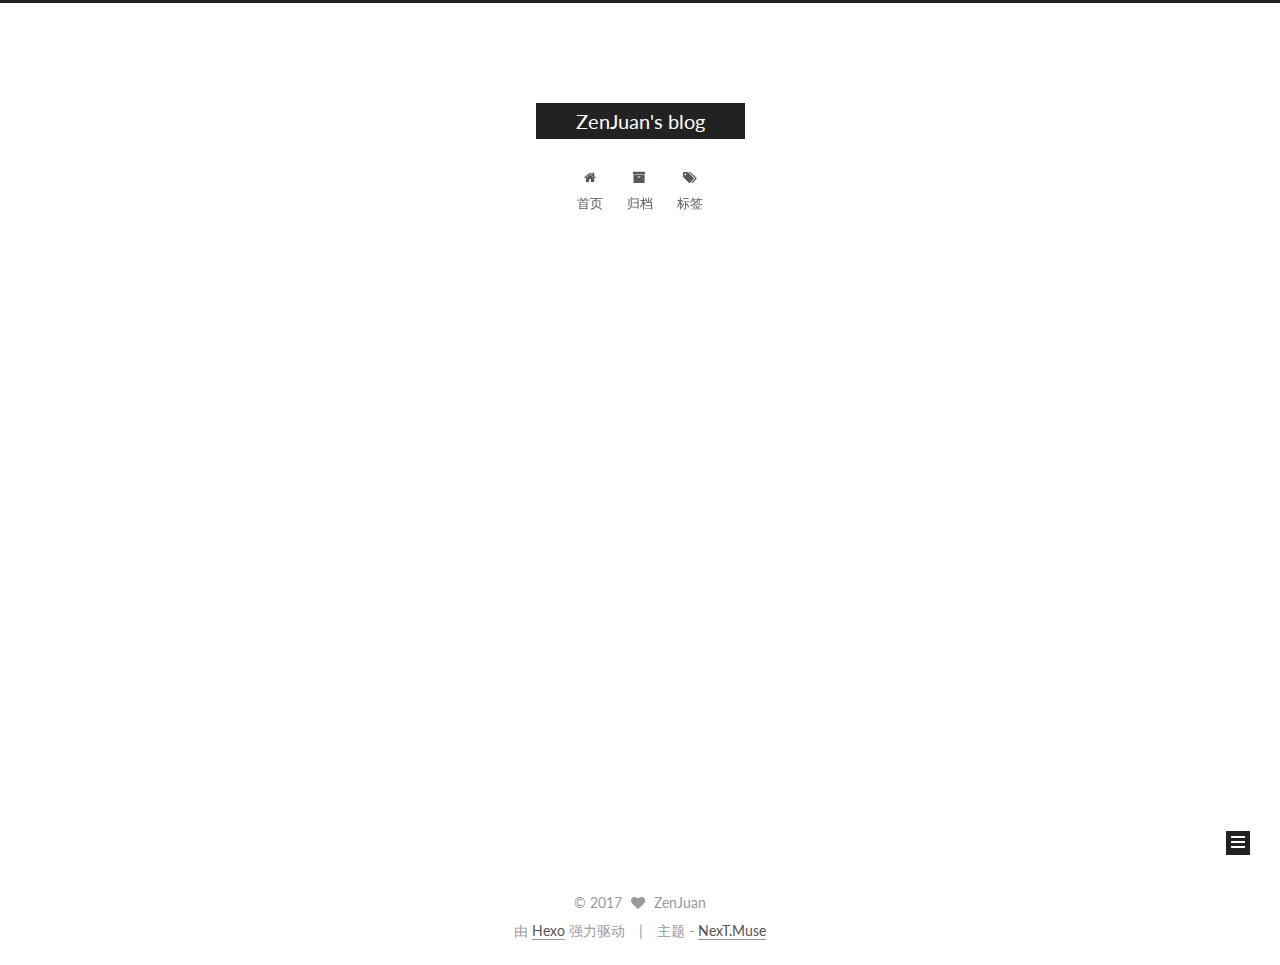
<file: index.html>
<!doctype html>



  


<html class="theme-next muse use-motion" lang="zh-Hans">
<head>
  <meta charset="UTF-8"/>
<meta http-equiv="X-UA-Compatible" content="IE=edge" />
<meta name="viewport" content="width=device-width, initial-scale=1, maximum-scale=1"/>



<meta http-equiv="Cache-Control" content="no-transform" />
<meta http-equiv="Cache-Control" content="no-siteapp" />















  
  
  <link href="/lib/fancybox/source/jquery.fancybox.css?v=2.1.5" rel="stylesheet" type="text/css" />




  
  
  
  

  
    
    
  

  

  

  

  

  
    
    
    <link href="//fonts.googleapis.com/css?family=Lato:300,300italic,400,400italic,700,700italic&subset=latin,latin-ext" rel="stylesheet" type="text/css">
  






<link href="/lib/font-awesome/css/font-awesome.min.css?v=4.6.2" rel="stylesheet" type="text/css" />

<link href="/css/main.css?v=5.1.0" rel="stylesheet" type="text/css" />


  <meta name="keywords" content="Hexo, NexT" />








  <link rel="shortcut icon" type="image/x-icon" href="/favicon.ico?v=5.1.0" />






<meta name="description" content="my first blog">
<meta property="og:type" content="website">
<meta property="og:title" content="ZenJuan's blog">
<meta property="og:url" content="http://yoursite.com/index.html">
<meta property="og:site_name" content="ZenJuan's blog">
<meta property="og:description" content="my first blog">
<meta name="twitter:card" content="summary">
<meta name="twitter:title" content="ZenJuan's blog">
<meta name="twitter:description" content="my first blog">



<script type="text/javascript" id="hexo.configurations">
  var NexT = window.NexT || {};
  var CONFIG = {
    root: '/',
    scheme: 'Muse',
    sidebar: {"position":"left","display":"post","offset":12,"offset_float":0,"b2t":false,"scrollpercent":false},
    fancybox: true,
    motion: true,
    duoshuo: {
      userId: '0',
      author: '博主'
    },
    algolia: {
      applicationID: '',
      apiKey: '',
      indexName: '',
      hits: {"per_page":10},
      labels: {"input_placeholder":"Search for Posts","hits_empty":"We didn't find any results for the search: ${query}","hits_stats":"${hits} results found in ${time} ms"}
    }
  };
</script>



  <link rel="canonical" href="http://yoursite.com/"/>





  <title> ZenJuan's blog </title>
</head>

<body itemscope itemtype="http://schema.org/WebPage" lang="zh-Hans">

  














  
  
    
  

  <div class="container sidebar-position-left 
   page-home 
 ">
    <div class="headband"></div>

    <header id="header" class="header" itemscope itemtype="http://schema.org/WPHeader">
      <div class="header-inner"><div class="site-brand-wrapper">
  <div class="site-meta ">
    

    <div class="custom-logo-site-title">
      <a href="/"  class="brand" rel="start">
        <span class="logo-line-before"><i></i></span>
        <span class="site-title">ZenJuan's blog</span>
        <span class="logo-line-after"><i></i></span>
      </a>
    </div>
      
        <p class="site-subtitle"></p>
      
  </div>

  <div class="site-nav-toggle">
    <button>
      <span class="btn-bar"></span>
      <span class="btn-bar"></span>
      <span class="btn-bar"></span>
    </button>
  </div>
</div>

<nav class="site-nav">
  

  
    <ul id="menu" class="menu">
      
        
        <li class="menu-item menu-item-home">
          <a href="/" rel="section">
            
              <i class="menu-item-icon fa fa-fw fa-home"></i> <br />
            
            首页
          </a>
        </li>
      
        
        <li class="menu-item menu-item-archives">
          <a href="/archives" rel="section">
            
              <i class="menu-item-icon fa fa-fw fa-archive"></i> <br />
            
            归档
          </a>
        </li>
      
        
        <li class="menu-item menu-item-tags">
          <a href="/tags" rel="section">
            
              <i class="menu-item-icon fa fa-fw fa-tags"></i> <br />
            
            标签
          </a>
        </li>
      

      
    </ul>
  

  
</nav>



 </div>
    </header>

    <main id="main" class="main">
      <div class="main-inner">
        <div class="content-wrap">
          <div id="content" class="content">
            
  <section id="posts" class="posts-expand">
    
      

  

  
  
  

  <article class="post post-type-normal " itemscope itemtype="http://schema.org/Article">
    <link itemprop="mainEntityOfPage" href="http://yoursite.com/2017/04/22/~$-New-Post/">

    <span hidden itemprop="author" itemscope itemtype="http://schema.org/Person">
      <meta itemprop="name" content="ZenJuan">
      <meta itemprop="description" content="">
      <meta itemprop="image" content="/images/avatar.gif">
    </span>

    <span hidden itemprop="publisher" itemscope itemtype="http://schema.org/Organization">
      <meta itemprop="name" content="ZenJuan's blog">
    </span>

    
      <header class="post-header">

        
        
          <h1 class="post-title" itemprop="name headline">
            
            
              
                
                <a class="post-title-link" href="/2017/04/22/~$-New-Post/" itemprop="url">
                  未命名
                </a>
              
            
          </h1>
        

        <div class="post-meta">
          <span class="post-time">
            
              <span class="post-meta-item-icon">
                <i class="fa fa-calendar-o"></i>
              </span>
              
                <span class="post-meta-item-text">发表于</span>
              
              <time title="创建于" itemprop="dateCreated datePublished" datetime="2017-04-22T16:26:17+08:00">
                2017-04-22
              </time>
            

            

            
          </span>

          

          
            
          

          
          

          

          

          

        </div>
      </header>
    


    <div class="post-body" itemprop="articleBody">

      
      

      
        
          
            <p>JUANS                                                 J U A N S                                                                                                 </p>

          
        
      
    </div>

    <div>
      
    </div>

    <div>
      
    </div>

    <div>
      
    </div>

    <footer class="post-footer">
      

      

      

      
      
        <div class="post-eof"></div>
      
    </footer>
  </article>


    
      

  

  
  
  

  <article class="post post-type-normal " itemscope itemtype="http://schema.org/Article">
    <link itemprop="mainEntityOfPage" href="http://yoursite.com/2017/04/22/My-New-Post/">

    <span hidden itemprop="author" itemscope itemtype="http://schema.org/Person">
      <meta itemprop="name" content="ZenJuan">
      <meta itemprop="description" content="">
      <meta itemprop="image" content="/images/avatar.gif">
    </span>

    <span hidden itemprop="publisher" itemscope itemtype="http://schema.org/Organization">
      <meta itemprop="name" content="ZenJuan's blog">
    </span>

    
      <header class="post-header">

        
        
          <h1 class="post-title" itemprop="name headline">
            
            
              
                
                <a class="post-title-link" href="/2017/04/22/My-New-Post/" itemprop="url">
                  My New Post
                </a>
              
            
          </h1>
        

        <div class="post-meta">
          <span class="post-time">
            
              <span class="post-meta-item-icon">
                <i class="fa fa-calendar-o"></i>
              </span>
              
                <span class="post-meta-item-text">发表于</span>
              
              <time title="创建于" itemprop="dateCreated datePublished" datetime="2017-04-22T14:54:31+08:00">
                2017-04-22
              </time>
            

            

            
          </span>

          

          
            
          

          
          

          

          

          

        </div>
      </header>
    


    <div class="post-body" itemprop="articleBody">

      
      

      
        
          
            <p>第一篇博客</p>

          
        
      
    </div>

    <div>
      
    </div>

    <div>
      
    </div>

    <div>
      
    </div>

    <footer class="post-footer">
      

      

      

      
      
        <div class="post-eof"></div>
      
    </footer>
  </article>


    
  </section>

  


          </div>
          


          

        </div>
        
          
  
  <div class="sidebar-toggle">
    <div class="sidebar-toggle-line-wrap">
      <span class="sidebar-toggle-line sidebar-toggle-line-first"></span>
      <span class="sidebar-toggle-line sidebar-toggle-line-middle"></span>
      <span class="sidebar-toggle-line sidebar-toggle-line-last"></span>
    </div>
  </div>

  <aside id="sidebar" class="sidebar">
    <div class="sidebar-inner">

      

      

      <section class="site-overview sidebar-panel sidebar-panel-active">
        <div class="site-author motion-element" itemprop="author" itemscope itemtype="http://schema.org/Person">
          <img class="site-author-image" itemprop="image"
               src="/images/avatar.gif"
               alt="ZenJuan" />
          <p class="site-author-name" itemprop="name">ZenJuan</p>
           
              <p class="site-description motion-element" itemprop="description">my first blog</p>
          
        </div>
        <nav class="site-state motion-element">

          
            <div class="site-state-item site-state-posts">
              <a href="/archives">
                <span class="site-state-item-count">2</span>
                <span class="site-state-item-name">日志</span>
              </a>
            </div>
          

          

          

        </nav>

        

        <div class="links-of-author motion-element">
          
        </div>

        
        

        
        

        


      </section>

      

      

    </div>
  </aside>


        
      </div>
    </main>

    <footer id="footer" class="footer">
      <div class="footer-inner">
        <div class="copyright" >
  
  &copy; 
  <span itemprop="copyrightYear">2017</span>
  <span class="with-love">
    <i class="fa fa-heart"></i>
  </span>
  <span class="author" itemprop="copyrightHolder">ZenJuan</span>
</div>


<div class="powered-by">
  由 <a class="theme-link" href="https://hexo.io">Hexo</a> 强力驱动
</div>

<div class="theme-info">
  主题 -
  <a class="theme-link" href="https://github.com/iissnan/hexo-theme-next">
    NexT.Muse
  </a>
</div>


        

        
      </div>
    </footer>

    
      <div class="back-to-top">
        <i class="fa fa-arrow-up"></i>
        
      </div>
    

  </div>

  

<script type="text/javascript">
  if (Object.prototype.toString.call(window.Promise) !== '[object Function]') {
    window.Promise = null;
  }
</script>









  






  
  <script type="text/javascript" src="/lib/jquery/index.js?v=2.1.3"></script>

  
  <script type="text/javascript" src="/lib/fastclick/lib/fastclick.min.js?v=1.0.6"></script>

  
  <script type="text/javascript" src="/lib/jquery_lazyload/jquery.lazyload.js?v=1.9.7"></script>

  
  <script type="text/javascript" src="/lib/velocity/velocity.min.js?v=1.2.1"></script>

  
  <script type="text/javascript" src="/lib/velocity/velocity.ui.min.js?v=1.2.1"></script>

  
  <script type="text/javascript" src="/lib/fancybox/source/jquery.fancybox.pack.js?v=2.1.5"></script>


  


  <script type="text/javascript" src="/js/src/utils.js?v=5.1.0"></script>

  <script type="text/javascript" src="/js/src/motion.js?v=5.1.0"></script>



  
  

  

  


  <script type="text/javascript" src="/js/src/bootstrap.js?v=5.1.0"></script>



  


  




	





  





  





  






  





  

  

  

  

</body>
</html>
</file>
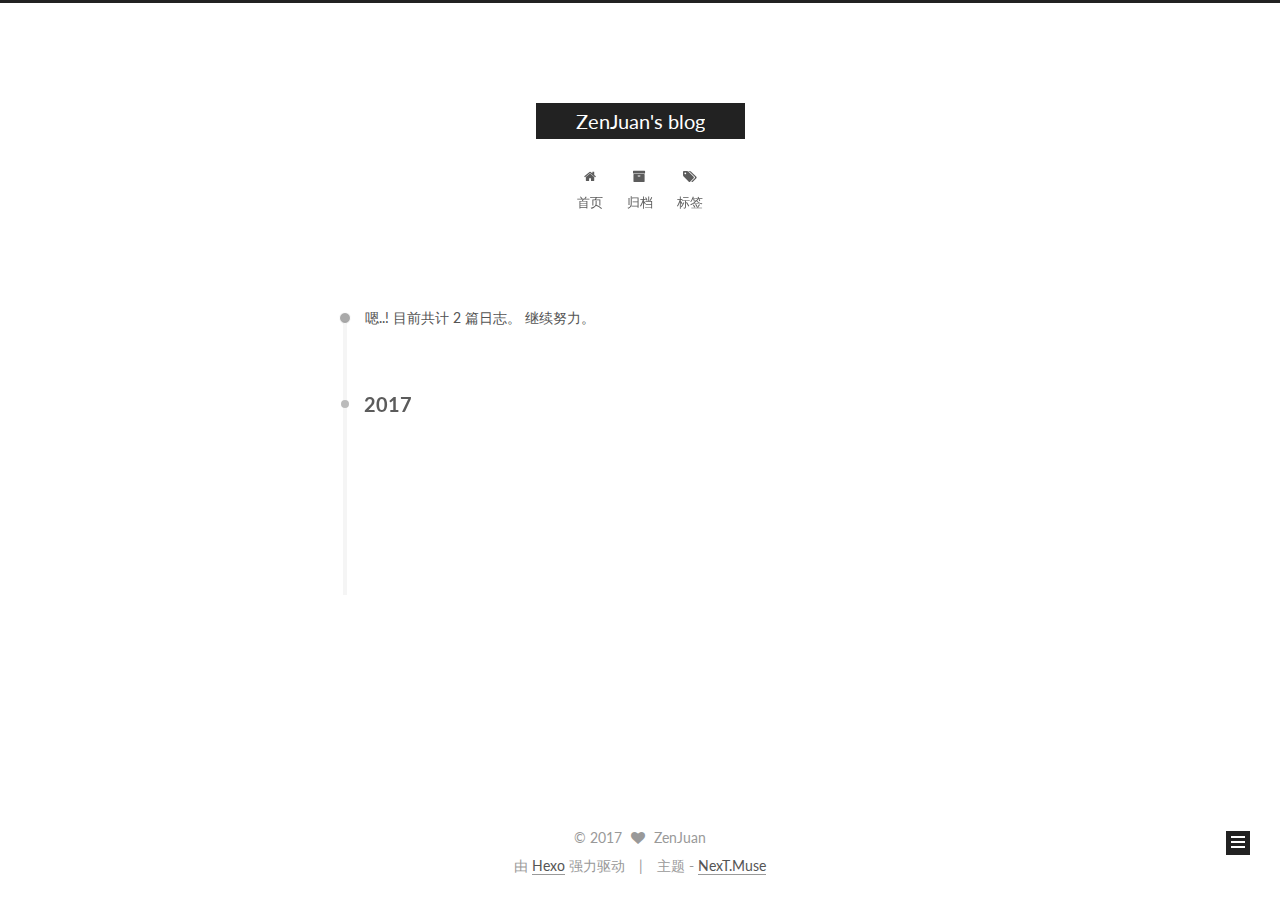
<file: archives/index.html>
<!doctype html>



  


<html class="theme-next muse use-motion" lang="zh-Hans">
<head>
  <meta charset="UTF-8"/>
<meta http-equiv="X-UA-Compatible" content="IE=edge" />
<meta name="viewport" content="width=device-width, initial-scale=1, maximum-scale=1"/>



<meta http-equiv="Cache-Control" content="no-transform" />
<meta http-equiv="Cache-Control" content="no-siteapp" />















  
  
  <link href="/lib/fancybox/source/jquery.fancybox.css?v=2.1.5" rel="stylesheet" type="text/css" />




  
  
  
  

  
    
    
  

  

  

  

  

  
    
    
    <link href="//fonts.googleapis.com/css?family=Lato:300,300italic,400,400italic,700,700italic&subset=latin,latin-ext" rel="stylesheet" type="text/css">
  






<link href="/lib/font-awesome/css/font-awesome.min.css?v=4.6.2" rel="stylesheet" type="text/css" />

<link href="/css/main.css?v=5.1.0" rel="stylesheet" type="text/css" />


  <meta name="keywords" content="Hexo, NexT" />








  <link rel="shortcut icon" type="image/x-icon" href="/favicon.ico?v=5.1.0" />






<meta name="description" content="my first blog">
<meta property="og:type" content="website">
<meta property="og:title" content="ZenJuan's blog">
<meta property="og:url" content="http://yoursite.com/archives/index.html">
<meta property="og:site_name" content="ZenJuan's blog">
<meta property="og:description" content="my first blog">
<meta name="twitter:card" content="summary">
<meta name="twitter:title" content="ZenJuan's blog">
<meta name="twitter:description" content="my first blog">



<script type="text/javascript" id="hexo.configurations">
  var NexT = window.NexT || {};
  var CONFIG = {
    root: '/',
    scheme: 'Muse',
    sidebar: {"position":"left","display":"post","offset":12,"offset_float":0,"b2t":false,"scrollpercent":false},
    fancybox: true,
    motion: true,
    duoshuo: {
      userId: '0',
      author: '博主'
    },
    algolia: {
      applicationID: '',
      apiKey: '',
      indexName: '',
      hits: {"per_page":10},
      labels: {"input_placeholder":"Search for Posts","hits_empty":"We didn't find any results for the search: ${query}","hits_stats":"${hits} results found in ${time} ms"}
    }
  };
</script>



  <link rel="canonical" href="http://yoursite.com/archives/"/>





  <title> 归档 | ZenJuan's blog </title>
</head>

<body itemscope itemtype="http://schema.org/WebPage" lang="zh-Hans">

  














  
  
    
  

  <div class="container sidebar-position-left  page-archive  ">
    <div class="headband"></div>

    <header id="header" class="header" itemscope itemtype="http://schema.org/WPHeader">
      <div class="header-inner"><div class="site-brand-wrapper">
  <div class="site-meta ">
    

    <div class="custom-logo-site-title">
      <a href="/"  class="brand" rel="start">
        <span class="logo-line-before"><i></i></span>
        <span class="site-title">ZenJuan's blog</span>
        <span class="logo-line-after"><i></i></span>
      </a>
    </div>
      
        <p class="site-subtitle"></p>
      
  </div>

  <div class="site-nav-toggle">
    <button>
      <span class="btn-bar"></span>
      <span class="btn-bar"></span>
      <span class="btn-bar"></span>
    </button>
  </div>
</div>

<nav class="site-nav">
  

  
    <ul id="menu" class="menu">
      
        
        <li class="menu-item menu-item-home">
          <a href="/" rel="section">
            
              <i class="menu-item-icon fa fa-fw fa-home"></i> <br />
            
            首页
          </a>
        </li>
      
        
        <li class="menu-item menu-item-archives">
          <a href="/archives" rel="section">
            
              <i class="menu-item-icon fa fa-fw fa-archive"></i> <br />
            
            归档
          </a>
        </li>
      
        
        <li class="menu-item menu-item-tags">
          <a href="/tags" rel="section">
            
              <i class="menu-item-icon fa fa-fw fa-tags"></i> <br />
            
            标签
          </a>
        </li>
      

      
    </ul>
  

  
</nav>



 </div>
    </header>

    <main id="main" class="main">
      <div class="main-inner">
        <div class="content-wrap">
          <div id="content" class="content">
            

  <section id="posts" class="posts-collapse">
    <span class="archive-move-on"></span>

    <span class="archive-page-counter">
      
      
      
        
      
      嗯..! 目前共计 2 篇日志。 继续努力。
    </span>

    

      
      
      

      
        
        <div class="collection-title">
          <h2 class="archive-year motion-element" id="archive-year-2017">2017</h2>
        </div>
      
      

      

  <article class="post post-type-normal" itemscope itemtype="http://schema.org/Article">
    <header class="post-header">

      <h1 class="post-title">
        
            <a class="post-title-link" href="/2017/04/22/~$-New-Post/" itemprop="url">
              
                <span itemprop="name">未命名</span>
              
            </a>
        
      </h1>

      <div class="post-meta">
        <time class="post-time" itemprop="dateCreated"
              datetime="2017-04-22T16:26:17+08:00"
              content="2017-04-22" >
          04-22
        </time>
      </div>

    </header>
  </article>



    

      
      
      

      
      

      

  <article class="post post-type-normal" itemscope itemtype="http://schema.org/Article">
    <header class="post-header">

      <h1 class="post-title">
        
            <a class="post-title-link" href="/2017/04/22/My-New-Post/" itemprop="url">
              
                <span itemprop="name">My New Post</span>
              
            </a>
        
      </h1>

      <div class="post-meta">
        <time class="post-time" itemprop="dateCreated"
              datetime="2017-04-22T14:54:31+08:00"
              content="2017-04-22" >
          04-22
        </time>
      </div>

    </header>
  </article>



    

  </section>

  



          </div>
          


          

        </div>
        
          
  
  <div class="sidebar-toggle">
    <div class="sidebar-toggle-line-wrap">
      <span class="sidebar-toggle-line sidebar-toggle-line-first"></span>
      <span class="sidebar-toggle-line sidebar-toggle-line-middle"></span>
      <span class="sidebar-toggle-line sidebar-toggle-line-last"></span>
    </div>
  </div>

  <aside id="sidebar" class="sidebar">
    <div class="sidebar-inner">

      

      

      <section class="site-overview sidebar-panel sidebar-panel-active">
        <div class="site-author motion-element" itemprop="author" itemscope itemtype="http://schema.org/Person">
          <img class="site-author-image" itemprop="image"
               src="/images/avatar.gif"
               alt="ZenJuan" />
          <p class="site-author-name" itemprop="name">ZenJuan</p>
           
              <p class="site-description motion-element" itemprop="description">my first blog</p>
          
        </div>
        <nav class="site-state motion-element">

          
            <div class="site-state-item site-state-posts">
              <a href="/archives">
                <span class="site-state-item-count">2</span>
                <span class="site-state-item-name">日志</span>
              </a>
            </div>
          

          

          

        </nav>

        

        <div class="links-of-author motion-element">
          
        </div>

        
        

        
        

        


      </section>

      

      

    </div>
  </aside>


        
      </div>
    </main>

    <footer id="footer" class="footer">
      <div class="footer-inner">
        <div class="copyright" >
  
  &copy; 
  <span itemprop="copyrightYear">2017</span>
  <span class="with-love">
    <i class="fa fa-heart"></i>
  </span>
  <span class="author" itemprop="copyrightHolder">ZenJuan</span>
</div>


<div class="powered-by">
  由 <a class="theme-link" href="https://hexo.io">Hexo</a> 强力驱动
</div>

<div class="theme-info">
  主题 -
  <a class="theme-link" href="https://github.com/iissnan/hexo-theme-next">
    NexT.Muse
  </a>
</div>


        

        
      </div>
    </footer>

    
      <div class="back-to-top">
        <i class="fa fa-arrow-up"></i>
        
      </div>
    

  </div>

  

<script type="text/javascript">
  if (Object.prototype.toString.call(window.Promise) !== '[object Function]') {
    window.Promise = null;
  }
</script>









  






  
  <script type="text/javascript" src="/lib/jquery/index.js?v=2.1.3"></script>

  
  <script type="text/javascript" src="/lib/fastclick/lib/fastclick.min.js?v=1.0.6"></script>

  
  <script type="text/javascript" src="/lib/jquery_lazyload/jquery.lazyload.js?v=1.9.7"></script>

  
  <script type="text/javascript" src="/lib/velocity/velocity.min.js?v=1.2.1"></script>

  
  <script type="text/javascript" src="/lib/velocity/velocity.ui.min.js?v=1.2.1"></script>

  
  <script type="text/javascript" src="/lib/fancybox/source/jquery.fancybox.pack.js?v=2.1.5"></script>


  


  <script type="text/javascript" src="/js/src/utils.js?v=5.1.0"></script>

  <script type="text/javascript" src="/js/src/motion.js?v=5.1.0"></script>



  
  

  
  
    <script type="text/javascript" id="motion.page.archive">
      $('.archive-year').velocity('transition.slideLeftIn');
    </script>
  


  


  <script type="text/javascript" src="/js/src/bootstrap.js?v=5.1.0"></script>



  


  




	





  





  





  






  





  

  

  

  

</body>
</html>
</file>
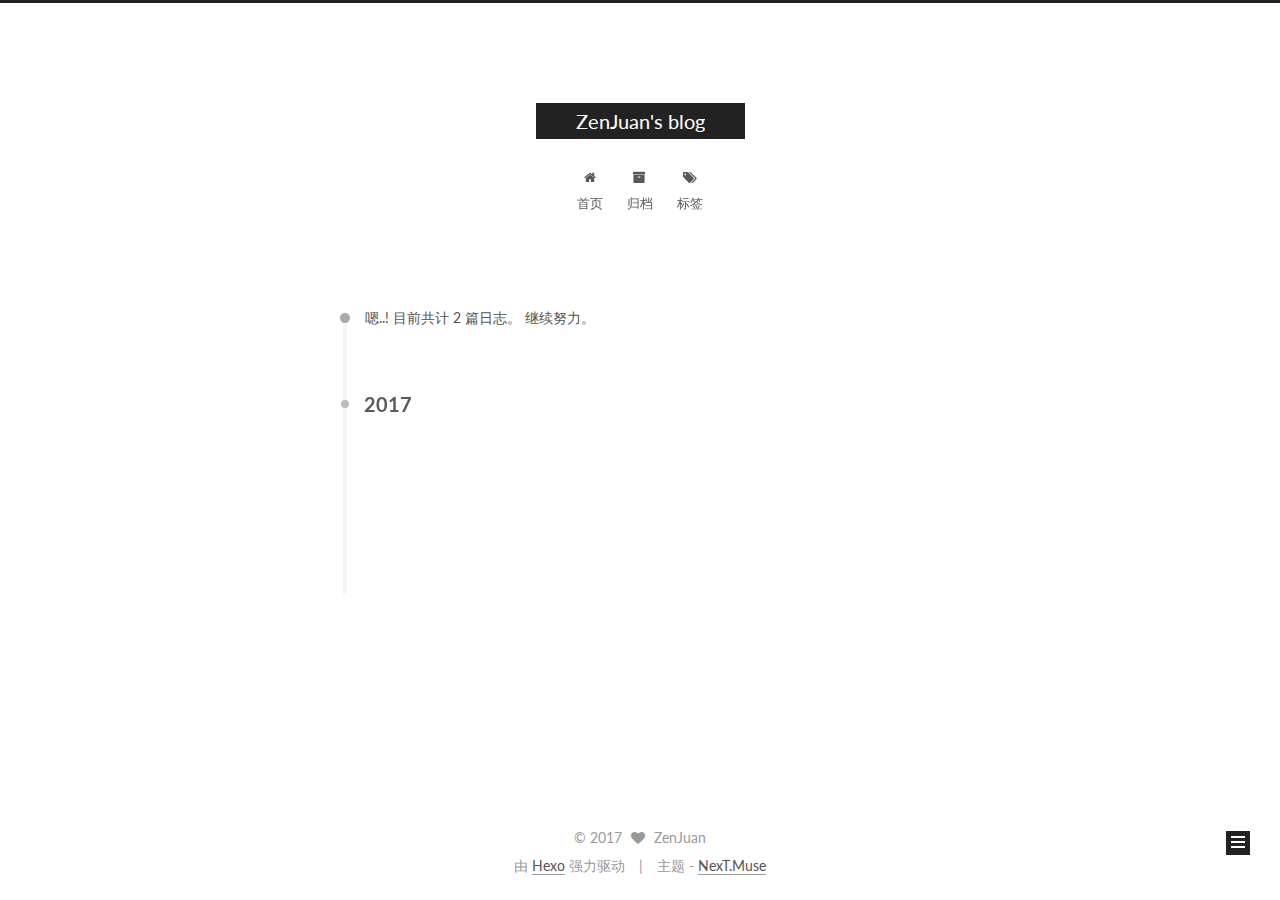
<file: archives/2017/index.html>
<!doctype html>



  


<html class="theme-next muse use-motion" lang="zh-Hans">
<head>
  <meta charset="UTF-8"/>
<meta http-equiv="X-UA-Compatible" content="IE=edge" />
<meta name="viewport" content="width=device-width, initial-scale=1, maximum-scale=1"/>



<meta http-equiv="Cache-Control" content="no-transform" />
<meta http-equiv="Cache-Control" content="no-siteapp" />















  
  
  <link href="/lib/fancybox/source/jquery.fancybox.css?v=2.1.5" rel="stylesheet" type="text/css" />




  
  
  
  

  
    
    
  

  

  

  

  

  
    
    
    <link href="//fonts.googleapis.com/css?family=Lato:300,300italic,400,400italic,700,700italic&subset=latin,latin-ext" rel="stylesheet" type="text/css">
  






<link href="/lib/font-awesome/css/font-awesome.min.css?v=4.6.2" rel="stylesheet" type="text/css" />

<link href="/css/main.css?v=5.1.0" rel="stylesheet" type="text/css" />


  <meta name="keywords" content="Hexo, NexT" />








  <link rel="shortcut icon" type="image/x-icon" href="/favicon.ico?v=5.1.0" />






<meta name="description" content="my first blog">
<meta property="og:type" content="website">
<meta property="og:title" content="ZenJuan's blog">
<meta property="og:url" content="http://yoursite.com/archives/2017/index.html">
<meta property="og:site_name" content="ZenJuan's blog">
<meta property="og:description" content="my first blog">
<meta name="twitter:card" content="summary">
<meta name="twitter:title" content="ZenJuan's blog">
<meta name="twitter:description" content="my first blog">



<script type="text/javascript" id="hexo.configurations">
  var NexT = window.NexT || {};
  var CONFIG = {
    root: '/',
    scheme: 'Muse',
    sidebar: {"position":"left","display":"post","offset":12,"offset_float":0,"b2t":false,"scrollpercent":false},
    fancybox: true,
    motion: true,
    duoshuo: {
      userId: '0',
      author: '博主'
    },
    algolia: {
      applicationID: '',
      apiKey: '',
      indexName: '',
      hits: {"per_page":10},
      labels: {"input_placeholder":"Search for Posts","hits_empty":"We didn't find any results for the search: ${query}","hits_stats":"${hits} results found in ${time} ms"}
    }
  };
</script>



  <link rel="canonical" href="http://yoursite.com/archives/2017/"/>





  <title> 归档 | ZenJuan's blog </title>
</head>

<body itemscope itemtype="http://schema.org/WebPage" lang="zh-Hans">

  














  
  
    
  

  <div class="container sidebar-position-left  page-archive  ">
    <div class="headband"></div>

    <header id="header" class="header" itemscope itemtype="http://schema.org/WPHeader">
      <div class="header-inner"><div class="site-brand-wrapper">
  <div class="site-meta ">
    

    <div class="custom-logo-site-title">
      <a href="/"  class="brand" rel="start">
        <span class="logo-line-before"><i></i></span>
        <span class="site-title">ZenJuan's blog</span>
        <span class="logo-line-after"><i></i></span>
      </a>
    </div>
      
        <p class="site-subtitle"></p>
      
  </div>

  <div class="site-nav-toggle">
    <button>
      <span class="btn-bar"></span>
      <span class="btn-bar"></span>
      <span class="btn-bar"></span>
    </button>
  </div>
</div>

<nav class="site-nav">
  

  
    <ul id="menu" class="menu">
      
        
        <li class="menu-item menu-item-home">
          <a href="/" rel="section">
            
              <i class="menu-item-icon fa fa-fw fa-home"></i> <br />
            
            首页
          </a>
        </li>
      
        
        <li class="menu-item menu-item-archives">
          <a href="/archives" rel="section">
            
              <i class="menu-item-icon fa fa-fw fa-archive"></i> <br />
            
            归档
          </a>
        </li>
      
        
        <li class="menu-item menu-item-tags">
          <a href="/tags" rel="section">
            
              <i class="menu-item-icon fa fa-fw fa-tags"></i> <br />
            
            标签
          </a>
        </li>
      

      
    </ul>
  

  
</nav>



 </div>
    </header>

    <main id="main" class="main">
      <div class="main-inner">
        <div class="content-wrap">
          <div id="content" class="content">
            

  <section id="posts" class="posts-collapse">
    <span class="archive-move-on"></span>

    <span class="archive-page-counter">
      
      
      
        
      
      嗯..! 目前共计 2 篇日志。 继续努力。
    </span>

    

      
      
      

      
        
        <div class="collection-title">
          <h2 class="archive-year motion-element" id="archive-year-2017">2017</h2>
        </div>
      
      

      

  <article class="post post-type-normal" itemscope itemtype="http://schema.org/Article">
    <header class="post-header">

      <h1 class="post-title">
        
            <a class="post-title-link" href="/2017/04/22/~$-New-Post/" itemprop="url">
              
                <span itemprop="name">未命名</span>
              
            </a>
        
      </h1>

      <div class="post-meta">
        <time class="post-time" itemprop="dateCreated"
              datetime="2017-04-22T16:26:17+08:00"
              content="2017-04-22" >
          04-22
        </time>
      </div>

    </header>
  </article>



    

      
      
      

      
      

      

  <article class="post post-type-normal" itemscope itemtype="http://schema.org/Article">
    <header class="post-header">

      <h1 class="post-title">
        
            <a class="post-title-link" href="/2017/04/22/My-New-Post/" itemprop="url">
              
                <span itemprop="name">My New Post</span>
              
            </a>
        
      </h1>

      <div class="post-meta">
        <time class="post-time" itemprop="dateCreated"
              datetime="2017-04-22T14:54:31+08:00"
              content="2017-04-22" >
          04-22
        </time>
      </div>

    </header>
  </article>



    

  </section>

  



          </div>
          


          

        </div>
        
          
  
  <div class="sidebar-toggle">
    <div class="sidebar-toggle-line-wrap">
      <span class="sidebar-toggle-line sidebar-toggle-line-first"></span>
      <span class="sidebar-toggle-line sidebar-toggle-line-middle"></span>
      <span class="sidebar-toggle-line sidebar-toggle-line-last"></span>
    </div>
  </div>

  <aside id="sidebar" class="sidebar">
    <div class="sidebar-inner">

      

      

      <section class="site-overview sidebar-panel sidebar-panel-active">
        <div class="site-author motion-element" itemprop="author" itemscope itemtype="http://schema.org/Person">
          <img class="site-author-image" itemprop="image"
               src="/images/avatar.gif"
               alt="ZenJuan" />
          <p class="site-author-name" itemprop="name">ZenJuan</p>
           
              <p class="site-description motion-element" itemprop="description">my first blog</p>
          
        </div>
        <nav class="site-state motion-element">

          
            <div class="site-state-item site-state-posts">
              <a href="/archives">
                <span class="site-state-item-count">2</span>
                <span class="site-state-item-name">日志</span>
              </a>
            </div>
          

          

          

        </nav>

        

        <div class="links-of-author motion-element">
          
        </div>

        
        

        
        

        


      </section>

      

      

    </div>
  </aside>


        
      </div>
    </main>

    <footer id="footer" class="footer">
      <div class="footer-inner">
        <div class="copyright" >
  
  &copy; 
  <span itemprop="copyrightYear">2017</span>
  <span class="with-love">
    <i class="fa fa-heart"></i>
  </span>
  <span class="author" itemprop="copyrightHolder">ZenJuan</span>
</div>


<div class="powered-by">
  由 <a class="theme-link" href="https://hexo.io">Hexo</a> 强力驱动
</div>

<div class="theme-info">
  主题 -
  <a class="theme-link" href="https://github.com/iissnan/hexo-theme-next">
    NexT.Muse
  </a>
</div>


        

        
      </div>
    </footer>

    
      <div class="back-to-top">
        <i class="fa fa-arrow-up"></i>
        
      </div>
    

  </div>

  

<script type="text/javascript">
  if (Object.prototype.toString.call(window.Promise) !== '[object Function]') {
    window.Promise = null;
  }
</script>









  






  
  <script type="text/javascript" src="/lib/jquery/index.js?v=2.1.3"></script>

  
  <script type="text/javascript" src="/lib/fastclick/lib/fastclick.min.js?v=1.0.6"></script>

  
  <script type="text/javascript" src="/lib/jquery_lazyload/jquery.lazyload.js?v=1.9.7"></script>

  
  <script type="text/javascript" src="/lib/velocity/velocity.min.js?v=1.2.1"></script>

  
  <script type="text/javascript" src="/lib/velocity/velocity.ui.min.js?v=1.2.1"></script>

  
  <script type="text/javascript" src="/lib/fancybox/source/jquery.fancybox.pack.js?v=2.1.5"></script>


  


  <script type="text/javascript" src="/js/src/utils.js?v=5.1.0"></script>

  <script type="text/javascript" src="/js/src/motion.js?v=5.1.0"></script>



  
  

  
  
    <script type="text/javascript" id="motion.page.archive">
      $('.archive-year').velocity('transition.slideLeftIn');
    </script>
  


  


  <script type="text/javascript" src="/js/src/bootstrap.js?v=5.1.0"></script>



  


  




	





  





  





  






  





  

  

  

  

</body>
</html>
</file>
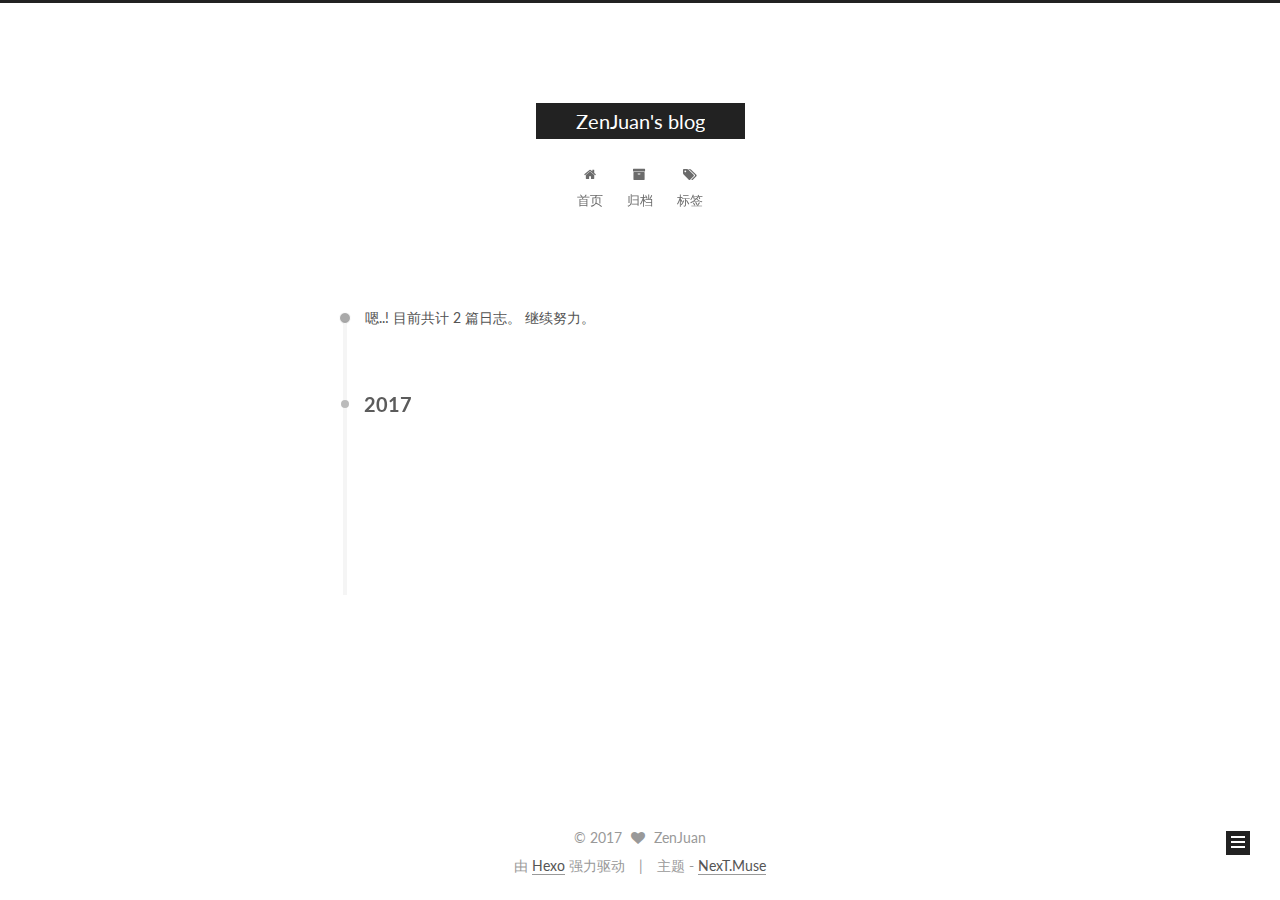
<file: archives/2017/04/index.html>
<!doctype html>



  


<html class="theme-next muse use-motion" lang="zh-Hans">
<head>
  <meta charset="UTF-8"/>
<meta http-equiv="X-UA-Compatible" content="IE=edge" />
<meta name="viewport" content="width=device-width, initial-scale=1, maximum-scale=1"/>



<meta http-equiv="Cache-Control" content="no-transform" />
<meta http-equiv="Cache-Control" content="no-siteapp" />















  
  
  <link href="/lib/fancybox/source/jquery.fancybox.css?v=2.1.5" rel="stylesheet" type="text/css" />




  
  
  
  

  
    
    
  

  

  

  

  

  
    
    
    <link href="//fonts.googleapis.com/css?family=Lato:300,300italic,400,400italic,700,700italic&subset=latin,latin-ext" rel="stylesheet" type="text/css">
  






<link href="/lib/font-awesome/css/font-awesome.min.css?v=4.6.2" rel="stylesheet" type="text/css" />

<link href="/css/main.css?v=5.1.0" rel="stylesheet" type="text/css" />


  <meta name="keywords" content="Hexo, NexT" />








  <link rel="shortcut icon" type="image/x-icon" href="/favicon.ico?v=5.1.0" />






<meta name="description" content="my first blog">
<meta property="og:type" content="website">
<meta property="og:title" content="ZenJuan's blog">
<meta property="og:url" content="http://yoursite.com/archives/2017/04/index.html">
<meta property="og:site_name" content="ZenJuan's blog">
<meta property="og:description" content="my first blog">
<meta name="twitter:card" content="summary">
<meta name="twitter:title" content="ZenJuan's blog">
<meta name="twitter:description" content="my first blog">



<script type="text/javascript" id="hexo.configurations">
  var NexT = window.NexT || {};
  var CONFIG = {
    root: '/',
    scheme: 'Muse',
    sidebar: {"position":"left","display":"post","offset":12,"offset_float":0,"b2t":false,"scrollpercent":false},
    fancybox: true,
    motion: true,
    duoshuo: {
      userId: '0',
      author: '博主'
    },
    algolia: {
      applicationID: '',
      apiKey: '',
      indexName: '',
      hits: {"per_page":10},
      labels: {"input_placeholder":"Search for Posts","hits_empty":"We didn't find any results for the search: ${query}","hits_stats":"${hits} results found in ${time} ms"}
    }
  };
</script>



  <link rel="canonical" href="http://yoursite.com/archives/2017/04/"/>





  <title> 归档 | ZenJuan's blog </title>
</head>

<body itemscope itemtype="http://schema.org/WebPage" lang="zh-Hans">

  














  
  
    
  

  <div class="container sidebar-position-left  page-archive  ">
    <div class="headband"></div>

    <header id="header" class="header" itemscope itemtype="http://schema.org/WPHeader">
      <div class="header-inner"><div class="site-brand-wrapper">
  <div class="site-meta ">
    

    <div class="custom-logo-site-title">
      <a href="/"  class="brand" rel="start">
        <span class="logo-line-before"><i></i></span>
        <span class="site-title">ZenJuan's blog</span>
        <span class="logo-line-after"><i></i></span>
      </a>
    </div>
      
        <p class="site-subtitle"></p>
      
  </div>

  <div class="site-nav-toggle">
    <button>
      <span class="btn-bar"></span>
      <span class="btn-bar"></span>
      <span class="btn-bar"></span>
    </button>
  </div>
</div>

<nav class="site-nav">
  

  
    <ul id="menu" class="menu">
      
        
        <li class="menu-item menu-item-home">
          <a href="/" rel="section">
            
              <i class="menu-item-icon fa fa-fw fa-home"></i> <br />
            
            首页
          </a>
        </li>
      
        
        <li class="menu-item menu-item-archives">
          <a href="/archives" rel="section">
            
              <i class="menu-item-icon fa fa-fw fa-archive"></i> <br />
            
            归档
          </a>
        </li>
      
        
        <li class="menu-item menu-item-tags">
          <a href="/tags" rel="section">
            
              <i class="menu-item-icon fa fa-fw fa-tags"></i> <br />
            
            标签
          </a>
        </li>
      

      
    </ul>
  

  
</nav>



 </div>
    </header>

    <main id="main" class="main">
      <div class="main-inner">
        <div class="content-wrap">
          <div id="content" class="content">
            

  <section id="posts" class="posts-collapse">
    <span class="archive-move-on"></span>

    <span class="archive-page-counter">
      
      
      
        
      
      嗯..! 目前共计 2 篇日志。 继续努力。
    </span>

    

      
      
      

      
        
        <div class="collection-title">
          <h2 class="archive-year motion-element" id="archive-year-2017">2017</h2>
        </div>
      
      

      

  <article class="post post-type-normal" itemscope itemtype="http://schema.org/Article">
    <header class="post-header">

      <h1 class="post-title">
        
            <a class="post-title-link" href="/2017/04/22/~$-New-Post/" itemprop="url">
              
                <span itemprop="name">未命名</span>
              
            </a>
        
      </h1>

      <div class="post-meta">
        <time class="post-time" itemprop="dateCreated"
              datetime="2017-04-22T16:26:17+08:00"
              content="2017-04-22" >
          04-22
        </time>
      </div>

    </header>
  </article>



    

      
      
      

      
      

      

  <article class="post post-type-normal" itemscope itemtype="http://schema.org/Article">
    <header class="post-header">

      <h1 class="post-title">
        
            <a class="post-title-link" href="/2017/04/22/My-New-Post/" itemprop="url">
              
                <span itemprop="name">My New Post</span>
              
            </a>
        
      </h1>

      <div class="post-meta">
        <time class="post-time" itemprop="dateCreated"
              datetime="2017-04-22T14:54:31+08:00"
              content="2017-04-22" >
          04-22
        </time>
      </div>

    </header>
  </article>



    

  </section>

  



          </div>
          


          

        </div>
        
          
  
  <div class="sidebar-toggle">
    <div class="sidebar-toggle-line-wrap">
      <span class="sidebar-toggle-line sidebar-toggle-line-first"></span>
      <span class="sidebar-toggle-line sidebar-toggle-line-middle"></span>
      <span class="sidebar-toggle-line sidebar-toggle-line-last"></span>
    </div>
  </div>

  <aside id="sidebar" class="sidebar">
    <div class="sidebar-inner">

      

      

      <section class="site-overview sidebar-panel sidebar-panel-active">
        <div class="site-author motion-element" itemprop="author" itemscope itemtype="http://schema.org/Person">
          <img class="site-author-image" itemprop="image"
               src="/images/avatar.gif"
               alt="ZenJuan" />
          <p class="site-author-name" itemprop="name">ZenJuan</p>
           
              <p class="site-description motion-element" itemprop="description">my first blog</p>
          
        </div>
        <nav class="site-state motion-element">

          
            <div class="site-state-item site-state-posts">
              <a href="/archives">
                <span class="site-state-item-count">2</span>
                <span class="site-state-item-name">日志</span>
              </a>
            </div>
          

          

          

        </nav>

        

        <div class="links-of-author motion-element">
          
        </div>

        
        

        
        

        


      </section>

      

      

    </div>
  </aside>


        
      </div>
    </main>

    <footer id="footer" class="footer">
      <div class="footer-inner">
        <div class="copyright" >
  
  &copy; 
  <span itemprop="copyrightYear">2017</span>
  <span class="with-love">
    <i class="fa fa-heart"></i>
  </span>
  <span class="author" itemprop="copyrightHolder">ZenJuan</span>
</div>


<div class="powered-by">
  由 <a class="theme-link" href="https://hexo.io">Hexo</a> 强力驱动
</div>

<div class="theme-info">
  主题 -
  <a class="theme-link" href="https://github.com/iissnan/hexo-theme-next">
    NexT.Muse
  </a>
</div>


        

        
      </div>
    </footer>

    
      <div class="back-to-top">
        <i class="fa fa-arrow-up"></i>
        
      </div>
    

  </div>

  

<script type="text/javascript">
  if (Object.prototype.toString.call(window.Promise) !== '[object Function]') {
    window.Promise = null;
  }
</script>









  






  
  <script type="text/javascript" src="/lib/jquery/index.js?v=2.1.3"></script>

  
  <script type="text/javascript" src="/lib/fastclick/lib/fastclick.min.js?v=1.0.6"></script>

  
  <script type="text/javascript" src="/lib/jquery_lazyload/jquery.lazyload.js?v=1.9.7"></script>

  
  <script type="text/javascript" src="/lib/velocity/velocity.min.js?v=1.2.1"></script>

  
  <script type="text/javascript" src="/lib/velocity/velocity.ui.min.js?v=1.2.1"></script>

  
  <script type="text/javascript" src="/lib/fancybox/source/jquery.fancybox.pack.js?v=2.1.5"></script>


  


  <script type="text/javascript" src="/js/src/utils.js?v=5.1.0"></script>

  <script type="text/javascript" src="/js/src/motion.js?v=5.1.0"></script>



  
  

  
  
    <script type="text/javascript" id="motion.page.archive">
      $('.archive-year').velocity('transition.slideLeftIn');
    </script>
  


  


  <script type="text/javascript" src="/js/src/bootstrap.js?v=5.1.0"></script>



  


  




	





  





  





  






  





  

  

  

  

</body>
</html>
</file>
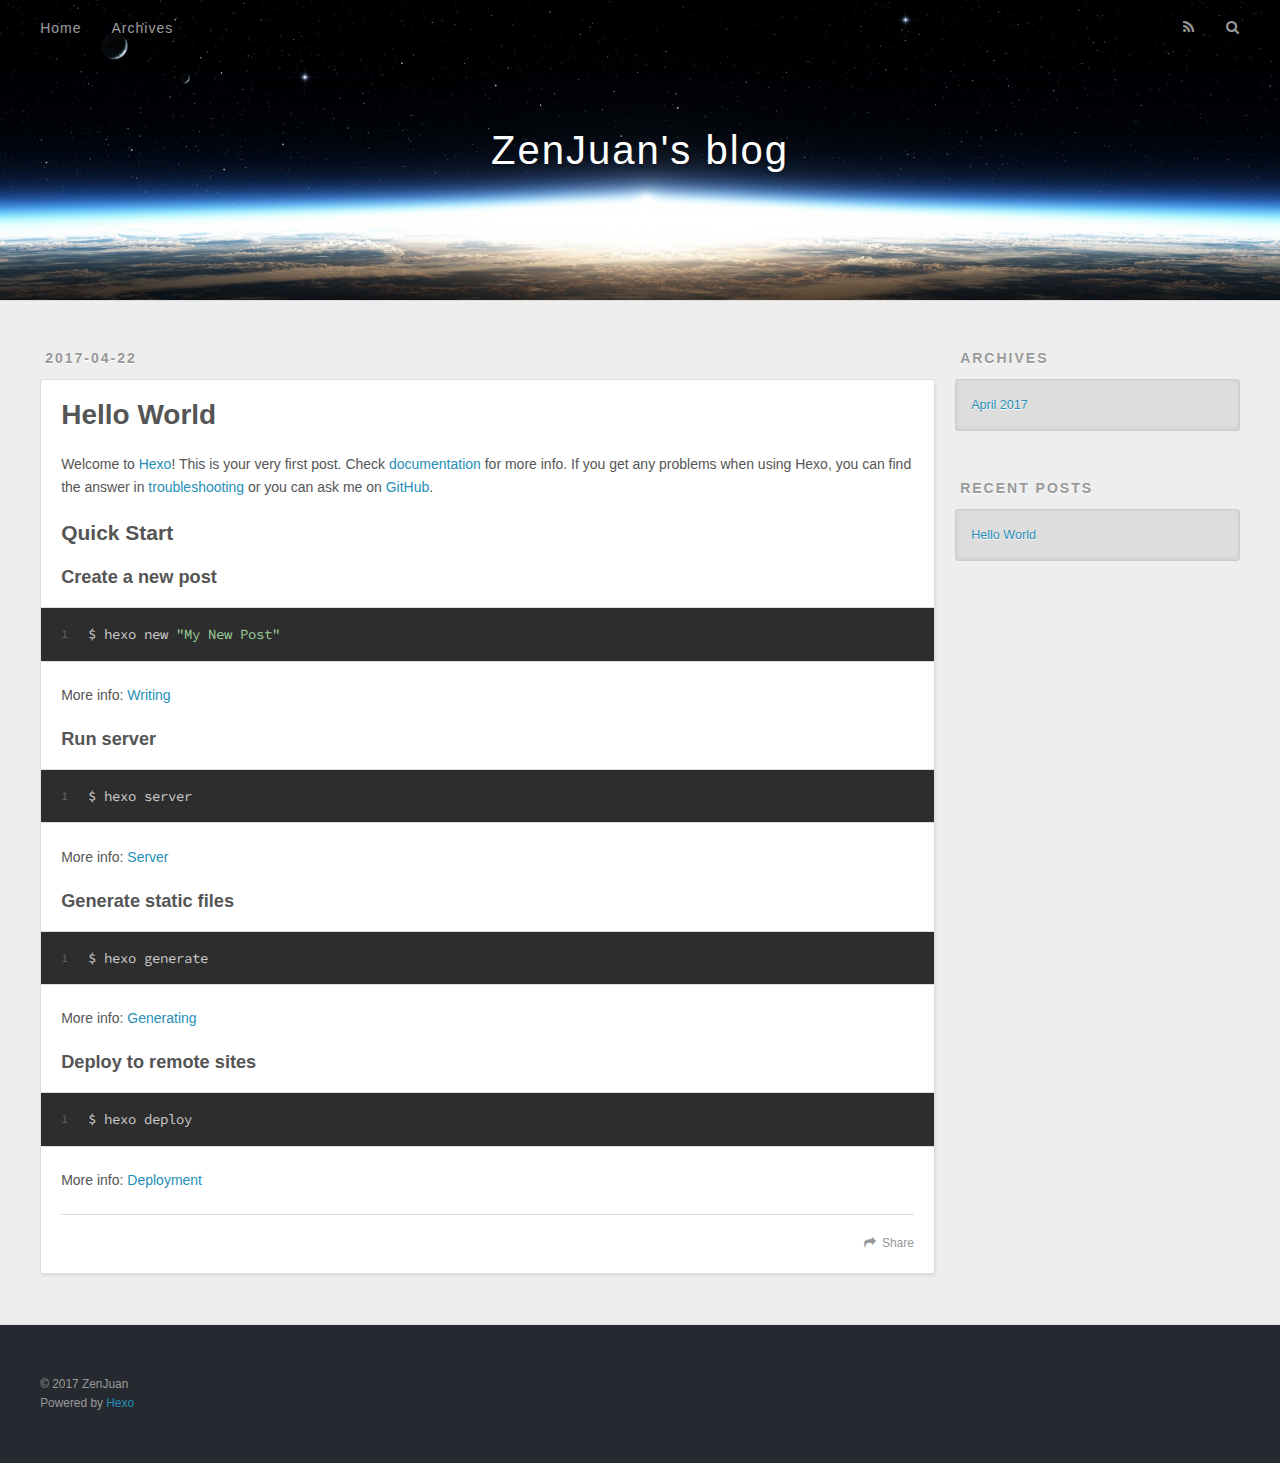
<file: 2017/04/22/hello-world/index.html>
<!DOCTYPE html>
<html>
<head>
  <meta charset="utf-8">
  
  <title>Hello World | ZenJuan&#39;s blog</title>
  <meta name="viewport" content="width=device-width, initial-scale=1, maximum-scale=1">
  <meta name="description" content="Welcome to Hexo! This is your very first post. Check documentation for more info. If you get any problems when using Hexo, you can find the answer in troubleshooting or you can ask me on GitHub. Quick">
<meta name="keywords">
<meta property="og:type" content="article">
<meta property="og:title" content="Hello World">
<meta property="og:url" content="http://yoursite.com/2017/04/22/hello-world/index.html">
<meta property="og:site_name" content="ZenJuan's blog">
<meta property="og:description" content="Welcome to Hexo! This is your very first post. Check documentation for more info. If you get any problems when using Hexo, you can find the answer in troubleshooting or you can ask me on GitHub. Quick">
<meta property="og:updated_time" content="2017-04-22T03:02:55.737Z">
<meta name="twitter:card" content="summary">
<meta name="twitter:title" content="Hello World">
<meta name="twitter:description" content="Welcome to Hexo! This is your very first post. Check documentation for more info. If you get any problems when using Hexo, you can find the answer in troubleshooting or you can ask me on GitHub. Quick">
  
    <link rel="alternate" href="/atom.xml" title="ZenJuan&#39;s blog" type="application/atom+xml">
  
  
    <link rel="icon" href="/favicon.png">
  
  
    <link href="//fonts.googleapis.com/css?family=Source+Code+Pro" rel="stylesheet" type="text/css">
  
  <link rel="stylesheet" href="/css/style.css">
  

</head>

<body>
  <div id="container">
    <div id="wrap">
      <header id="header">
  <div id="banner"></div>
  <div id="header-outer" class="outer">
    <div id="header-title" class="inner">
      <h1 id="logo-wrap">
        <a href="/" id="logo">ZenJuan&#39;s blog</a>
      </h1>
      
    </div>
    <div id="header-inner" class="inner">
      <nav id="main-nav">
        <a id="main-nav-toggle" class="nav-icon"></a>
        
          <a class="main-nav-link" href="/">Home</a>
        
          <a class="main-nav-link" href="/archives">Archives</a>
        
      </nav>
      <nav id="sub-nav">
        
          <a id="nav-rss-link" class="nav-icon" href="/atom.xml" title="RSS Feed"></a>
        
        <a id="nav-search-btn" class="nav-icon" title="Search"></a>
      </nav>
      <div id="search-form-wrap">
        <form action="//google.com/search" method="get" accept-charset="UTF-8" class="search-form"><input type="search" name="q" class="search-form-input" placeholder="Search"><button type="submit" class="search-form-submit">&#xF002;</button><input type="hidden" name="sitesearch" value="http://yoursite.com"></form>
      </div>
    </div>
  </div>
</header>
      <div class="outer">
        <section id="main"><article id="post-hello-world" class="article article-type-post" itemscope itemprop="blogPost">
  <div class="article-meta">
    <a href="/2017/04/22/hello-world/" class="article-date">
  <time datetime="2017-04-22T03:02:55.691Z" itemprop="datePublished">2017-04-22</time>
</a>
    
  </div>
  <div class="article-inner">
    
    
      <header class="article-header">
        
  
    <h1 class="article-title" itemprop="name">
      Hello World
    </h1>
  

      </header>
    
    <div class="article-entry" itemprop="articleBody">
      
        <p>Welcome to <a href="https://hexo.io/" target="_blank" rel="external">Hexo</a>! This is your very first post. Check <a href="https://hexo.io/docs/" target="_blank" rel="external">documentation</a> for more info. If you get any problems when using Hexo, you can find the answer in <a href="https://hexo.io/docs/troubleshooting.html" target="_blank" rel="external">troubleshooting</a> or you can ask me on <a href="https://github.com/hexojs/hexo/issues" target="_blank" rel="external">GitHub</a>.</p>
<h2 id="Quick-Start"><a href="#Quick-Start" class="headerlink" title="Quick Start"></a>Quick Start</h2><h3 id="Create-a-new-post"><a href="#Create-a-new-post" class="headerlink" title="Create a new post"></a>Create a new post</h3><figure class="highlight bash"><table><tr><td class="gutter"><pre><div class="line">1</div></pre></td><td class="code"><pre><div class="line">$ hexo new <span class="string">"My New Post"</span></div></pre></td></tr></table></figure>
<p>More info: <a href="https://hexo.io/docs/writing.html" target="_blank" rel="external">Writing</a></p>
<h3 id="Run-server"><a href="#Run-server" class="headerlink" title="Run server"></a>Run server</h3><figure class="highlight bash"><table><tr><td class="gutter"><pre><div class="line">1</div></pre></td><td class="code"><pre><div class="line">$ hexo server</div></pre></td></tr></table></figure>
<p>More info: <a href="https://hexo.io/docs/server.html" target="_blank" rel="external">Server</a></p>
<h3 id="Generate-static-files"><a href="#Generate-static-files" class="headerlink" title="Generate static files"></a>Generate static files</h3><figure class="highlight bash"><table><tr><td class="gutter"><pre><div class="line">1</div></pre></td><td class="code"><pre><div class="line">$ hexo generate</div></pre></td></tr></table></figure>
<p>More info: <a href="https://hexo.io/docs/generating.html" target="_blank" rel="external">Generating</a></p>
<h3 id="Deploy-to-remote-sites"><a href="#Deploy-to-remote-sites" class="headerlink" title="Deploy to remote sites"></a>Deploy to remote sites</h3><figure class="highlight bash"><table><tr><td class="gutter"><pre><div class="line">1</div></pre></td><td class="code"><pre><div class="line">$ hexo deploy</div></pre></td></tr></table></figure>
<p>More info: <a href="https://hexo.io/docs/deployment.html" target="_blank" rel="external">Deployment</a></p>

      
    </div>
    <footer class="article-footer">
      <a data-url="http://yoursite.com/2017/04/22/hello-world/" data-id="cj1sw9arj0000as9ixcljkvzj" class="article-share-link">Share</a>
      
      
    </footer>
  </div>
  
    
  
</article>

</section>
        
          <aside id="sidebar">
  
    

  
    

  
    
  
    
  <div class="widget-wrap">
    <h3 class="widget-title">Archives</h3>
    <div class="widget">
      <ul class="archive-list"><li class="archive-list-item"><a class="archive-list-link" href="/archives/2017/04/">April 2017</a></li></ul>
    </div>
  </div>


  
    
  <div class="widget-wrap">
    <h3 class="widget-title">Recent Posts</h3>
    <div class="widget">
      <ul>
        
          <li>
            <a href="/2017/04/22/hello-world/">Hello World</a>
          </li>
        
      </ul>
    </div>
  </div>

  
</aside>
        
      </div>
      <footer id="footer">
  
  <div class="outer">
    <div id="footer-info" class="inner">
      &copy; 2017 ZenJuan<br>
      Powered by <a href="http://hexo.io/" target="_blank">Hexo</a>
    </div>
  </div>
</footer>
    </div>
    <nav id="mobile-nav">
  
    <a href="/" class="mobile-nav-link">Home</a>
  
    <a href="/archives" class="mobile-nav-link">Archives</a>
  
</nav>
    

<script src="//ajax.googleapis.com/ajax/libs/jquery/2.0.3/jquery.min.js"></script>


  <link rel="stylesheet" href="/fancybox/jquery.fancybox.css">
  <script src="/fancybox/jquery.fancybox.pack.js"></script>


<script src="/js/script.js"></script>

  </div>
</body>
</html>
</file>
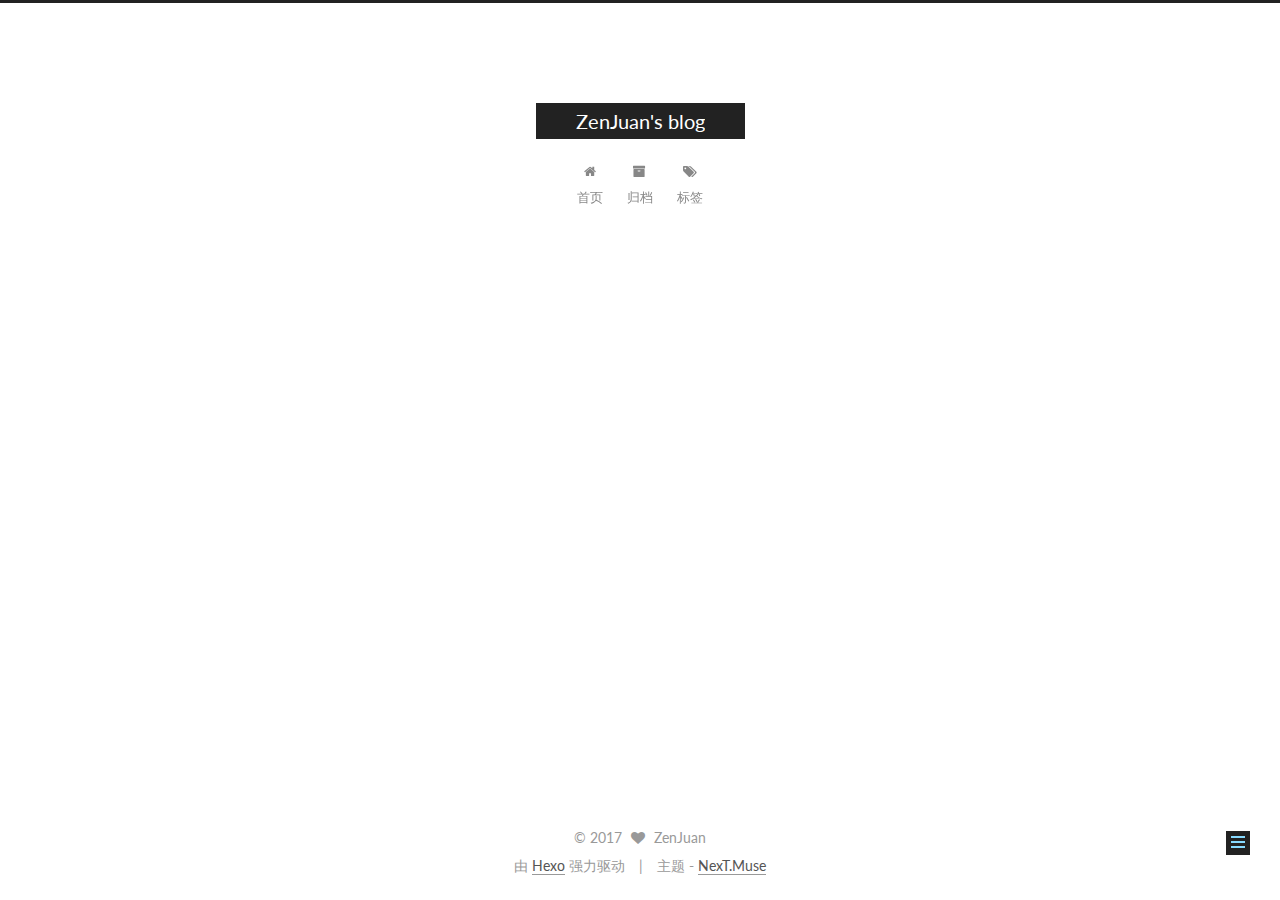
<file: 2017/04/22/My-New-Post/index.html>
<!doctype html>



  


<html class="theme-next muse use-motion" lang="zh-Hans">
<head>
  <meta charset="UTF-8"/>
<meta http-equiv="X-UA-Compatible" content="IE=edge" />
<meta name="viewport" content="width=device-width, initial-scale=1, maximum-scale=1"/>



<meta http-equiv="Cache-Control" content="no-transform" />
<meta http-equiv="Cache-Control" content="no-siteapp" />















  
  
  <link href="/lib/fancybox/source/jquery.fancybox.css?v=2.1.5" rel="stylesheet" type="text/css" />




  
  
  
  

  
    
    
  

  

  

  

  

  
    
    
    <link href="//fonts.googleapis.com/css?family=Lato:300,300italic,400,400italic,700,700italic&subset=latin,latin-ext" rel="stylesheet" type="text/css">
  






<link href="/lib/font-awesome/css/font-awesome.min.css?v=4.6.2" rel="stylesheet" type="text/css" />

<link href="/css/main.css?v=5.1.0" rel="stylesheet" type="text/css" />


  <meta name="keywords" content="Hexo, NexT" />








  <link rel="shortcut icon" type="image/x-icon" href="/favicon.ico?v=5.1.0" />






<meta name="description" content="第一篇博客">
<meta name="keywords">
<meta property="og:type" content="article">
<meta property="og:title" content="My New Post">
<meta property="og:url" content="http://yoursite.com/2017/04/22/My-New-Post/index.html">
<meta property="og:site_name" content="ZenJuan's blog">
<meta property="og:description" content="第一篇博客">
<meta property="og:updated_time" content="2017-04-22T08:23:50.134Z">
<meta name="twitter:card" content="summary">
<meta name="twitter:title" content="My New Post">
<meta name="twitter:description" content="第一篇博客">



<script type="text/javascript" id="hexo.configurations">
  var NexT = window.NexT || {};
  var CONFIG = {
    root: '/',
    scheme: 'Muse',
    sidebar: {"position":"left","display":"post","offset":12,"offset_float":0,"b2t":false,"scrollpercent":false},
    fancybox: true,
    motion: true,
    duoshuo: {
      userId: '0',
      author: '博主'
    },
    algolia: {
      applicationID: '',
      apiKey: '',
      indexName: '',
      hits: {"per_page":10},
      labels: {"input_placeholder":"Search for Posts","hits_empty":"We didn't find any results for the search: ${query}","hits_stats":"${hits} results found in ${time} ms"}
    }
  };
</script>



  <link rel="canonical" href="http://yoursite.com/2017/04/22/My-New-Post/"/>





  <title> My New Post | ZenJuan's blog </title>
</head>

<body itemscope itemtype="http://schema.org/WebPage" lang="zh-Hans">

  














  
  
    
  

  <div class="container sidebar-position-left page-post-detail ">
    <div class="headband"></div>

    <header id="header" class="header" itemscope itemtype="http://schema.org/WPHeader">
      <div class="header-inner"><div class="site-brand-wrapper">
  <div class="site-meta ">
    

    <div class="custom-logo-site-title">
      <a href="/"  class="brand" rel="start">
        <span class="logo-line-before"><i></i></span>
        <span class="site-title">ZenJuan's blog</span>
        <span class="logo-line-after"><i></i></span>
      </a>
    </div>
      
        <p class="site-subtitle"></p>
      
  </div>

  <div class="site-nav-toggle">
    <button>
      <span class="btn-bar"></span>
      <span class="btn-bar"></span>
      <span class="btn-bar"></span>
    </button>
  </div>
</div>

<nav class="site-nav">
  

  
    <ul id="menu" class="menu">
      
        
        <li class="menu-item menu-item-home">
          <a href="/" rel="section">
            
              <i class="menu-item-icon fa fa-fw fa-home"></i> <br />
            
            首页
          </a>
        </li>
      
        
        <li class="menu-item menu-item-archives">
          <a href="/archives" rel="section">
            
              <i class="menu-item-icon fa fa-fw fa-archive"></i> <br />
            
            归档
          </a>
        </li>
      
        
        <li class="menu-item menu-item-tags">
          <a href="/tags" rel="section">
            
              <i class="menu-item-icon fa fa-fw fa-tags"></i> <br />
            
            标签
          </a>
        </li>
      

      
    </ul>
  

  
</nav>



 </div>
    </header>

    <main id="main" class="main">
      <div class="main-inner">
        <div class="content-wrap">
          <div id="content" class="content">
            

  <div id="posts" class="posts-expand">
    

  

  
  
  

  <article class="post post-type-normal " itemscope itemtype="http://schema.org/Article">
    <link itemprop="mainEntityOfPage" href="http://yoursite.com/2017/04/22/My-New-Post/">

    <span hidden itemprop="author" itemscope itemtype="http://schema.org/Person">
      <meta itemprop="name" content="ZenJuan">
      <meta itemprop="description" content="">
      <meta itemprop="image" content="/images/avatar.gif">
    </span>

    <span hidden itemprop="publisher" itemscope itemtype="http://schema.org/Organization">
      <meta itemprop="name" content="ZenJuan's blog">
    </span>

    
      <header class="post-header">

        
        
          <h1 class="post-title" itemprop="name headline">
            
            
              
                My New Post
              
            
          </h1>
        

        <div class="post-meta">
          <span class="post-time">
            
              <span class="post-meta-item-icon">
                <i class="fa fa-calendar-o"></i>
              </span>
              
                <span class="post-meta-item-text">发表于</span>
              
              <time title="创建于" itemprop="dateCreated datePublished" datetime="2017-04-22T14:54:31+08:00">
                2017-04-22
              </time>
            

            

            
          </span>

          

          
            
          

          
          

          

          

          

        </div>
      </header>
    


    <div class="post-body" itemprop="articleBody">

      
      

      
        <p>第一篇博客</p>

      
    </div>

    <div>
      
        

      
    </div>

    <div>
      
        

      
    </div>

    <div>
      
        

      
    </div>

    <footer class="post-footer">
      

      
        
      

      
        <div class="post-nav">
          <div class="post-nav-next post-nav-item">
            
              <a href="/2017/04/22/~$-New-Post/" rel="next" title="">
                <i class="fa fa-chevron-left"></i> 
              </a>
            
          </div>

          <span class="post-nav-divider"></span>

          <div class="post-nav-prev post-nav-item">
            
          </div>
        </div>
      

      
      
    </footer>
  </article>



    <div class="post-spread">
      
    </div>
  </div>


          </div>
          


          
  <div class="comments" id="comments">
    
  </div>


        </div>
        
          
  
  <div class="sidebar-toggle">
    <div class="sidebar-toggle-line-wrap">
      <span class="sidebar-toggle-line sidebar-toggle-line-first"></span>
      <span class="sidebar-toggle-line sidebar-toggle-line-middle"></span>
      <span class="sidebar-toggle-line sidebar-toggle-line-last"></span>
    </div>
  </div>

  <aside id="sidebar" class="sidebar">
    <div class="sidebar-inner">

      

      

      <section class="site-overview sidebar-panel sidebar-panel-active">
        <div class="site-author motion-element" itemprop="author" itemscope itemtype="http://schema.org/Person">
          <img class="site-author-image" itemprop="image"
               src="/images/avatar.gif"
               alt="ZenJuan" />
          <p class="site-author-name" itemprop="name">ZenJuan</p>
           
              <p class="site-description motion-element" itemprop="description">my first blog</p>
          
        </div>
        <nav class="site-state motion-element">

          
            <div class="site-state-item site-state-posts">
              <a href="/archives">
                <span class="site-state-item-count">2</span>
                <span class="site-state-item-name">日志</span>
              </a>
            </div>
          

          

          

        </nav>

        

        <div class="links-of-author motion-element">
          
        </div>

        
        

        
        

        


      </section>

      

      

    </div>
  </aside>


        
      </div>
    </main>

    <footer id="footer" class="footer">
      <div class="footer-inner">
        <div class="copyright" >
  
  &copy; 
  <span itemprop="copyrightYear">2017</span>
  <span class="with-love">
    <i class="fa fa-heart"></i>
  </span>
  <span class="author" itemprop="copyrightHolder">ZenJuan</span>
</div>


<div class="powered-by">
  由 <a class="theme-link" href="https://hexo.io">Hexo</a> 强力驱动
</div>

<div class="theme-info">
  主题 -
  <a class="theme-link" href="https://github.com/iissnan/hexo-theme-next">
    NexT.Muse
  </a>
</div>


        

        
      </div>
    </footer>

    
      <div class="back-to-top">
        <i class="fa fa-arrow-up"></i>
        
      </div>
    

  </div>

  

<script type="text/javascript">
  if (Object.prototype.toString.call(window.Promise) !== '[object Function]') {
    window.Promise = null;
  }
</script>









  






  
  <script type="text/javascript" src="/lib/jquery/index.js?v=2.1.3"></script>

  
  <script type="text/javascript" src="/lib/fastclick/lib/fastclick.min.js?v=1.0.6"></script>

  
  <script type="text/javascript" src="/lib/jquery_lazyload/jquery.lazyload.js?v=1.9.7"></script>

  
  <script type="text/javascript" src="/lib/velocity/velocity.min.js?v=1.2.1"></script>

  
  <script type="text/javascript" src="/lib/velocity/velocity.ui.min.js?v=1.2.1"></script>

  
  <script type="text/javascript" src="/lib/fancybox/source/jquery.fancybox.pack.js?v=2.1.5"></script>


  


  <script type="text/javascript" src="/js/src/utils.js?v=5.1.0"></script>

  <script type="text/javascript" src="/js/src/motion.js?v=5.1.0"></script>



  
  

  
  <script type="text/javascript" src="/js/src/scrollspy.js?v=5.1.0"></script>
<script type="text/javascript" src="/js/src/post-details.js?v=5.1.0"></script>



  


  <script type="text/javascript" src="/js/src/bootstrap.js?v=5.1.0"></script>



  


  




	





  





  





  






  





  

  

  

  

</body>
</html>
</file>
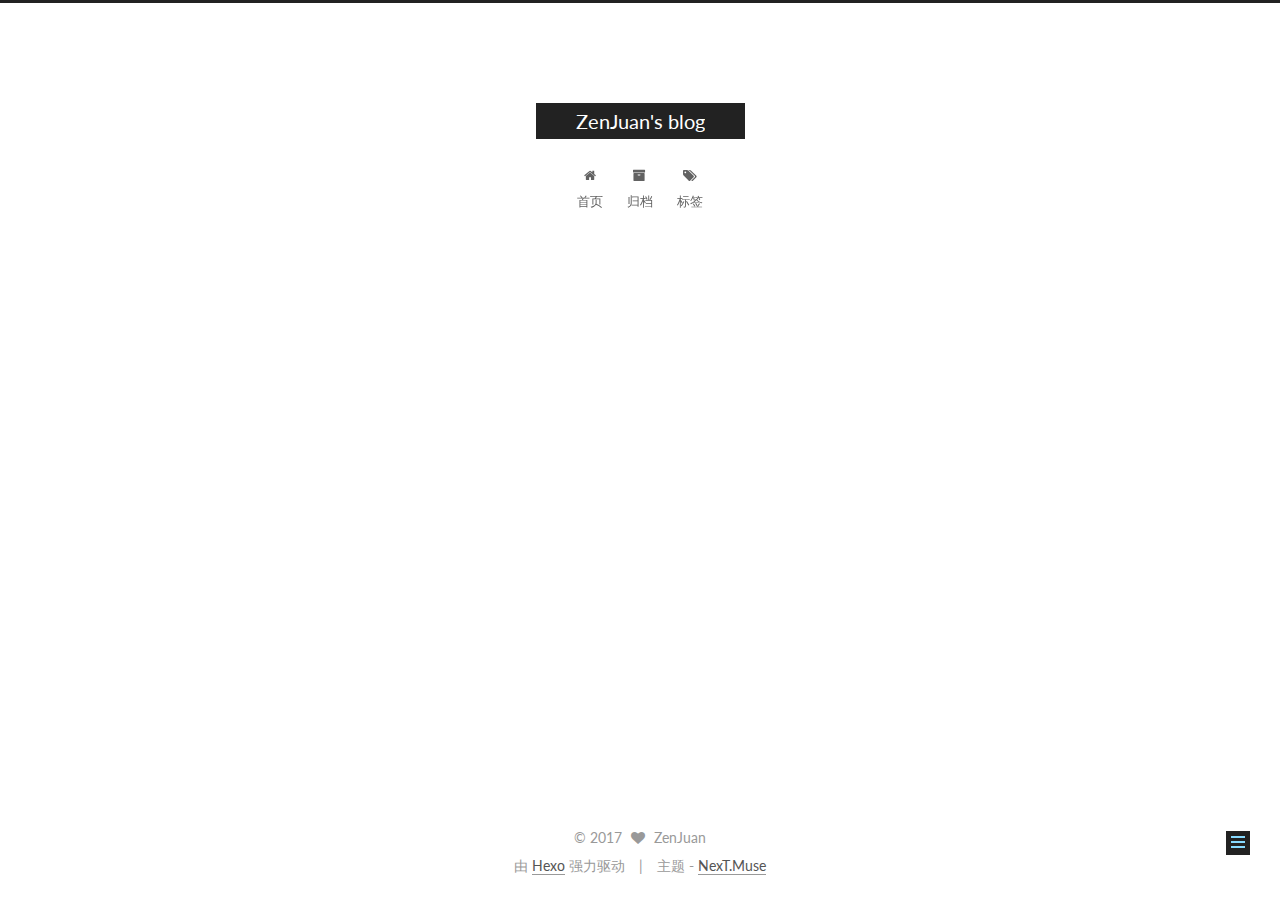
<file: 2017/04/22/~$-New-Post/index.html>
<!doctype html>



  


<html class="theme-next muse use-motion" lang="zh-Hans">
<head>
  <meta charset="UTF-8"/>
<meta http-equiv="X-UA-Compatible" content="IE=edge" />
<meta name="viewport" content="width=device-width, initial-scale=1, maximum-scale=1"/>



<meta http-equiv="Cache-Control" content="no-transform" />
<meta http-equiv="Cache-Control" content="no-siteapp" />















  
  
  <link href="/lib/fancybox/source/jquery.fancybox.css?v=2.1.5" rel="stylesheet" type="text/css" />




  
  
  
  

  
    
    
  

  

  

  

  

  
    
    
    <link href="//fonts.googleapis.com/css?family=Lato:300,300italic,400,400italic,700,700italic&subset=latin,latin-ext" rel="stylesheet" type="text/css">
  






<link href="/lib/font-awesome/css/font-awesome.min.css?v=4.6.2" rel="stylesheet" type="text/css" />

<link href="/css/main.css?v=5.1.0" rel="stylesheet" type="text/css" />


  <meta name="keywords" content="Hexo, NexT" />








  <link rel="shortcut icon" type="image/x-icon" href="/favicon.ico?v=5.1.0" />






<meta name="description" content="JUANS                                                 J U A N S                                                                                                 ">
<meta name="keywords">
<meta property="og:type" content="article">
<meta property="og:title" content="ZenJuan's blog">
<meta property="og:url" content="http://yoursite.com/2017/04/22/~$-New-Post/index.html">
<meta property="og:site_name" content="ZenJuan's blog">
<meta property="og:description" content="JUANS                                                 J U A N S                                                                                                 ">
<meta property="og:updated_time" content="2017-04-22T08:26:17.614Z">
<meta name="twitter:card" content="summary">
<meta name="twitter:title" content="ZenJuan's blog">
<meta name="twitter:description" content="JUANS                                                 J U A N S                                                                                                 ">



<script type="text/javascript" id="hexo.configurations">
  var NexT = window.NexT || {};
  var CONFIG = {
    root: '/',
    scheme: 'Muse',
    sidebar: {"position":"left","display":"post","offset":12,"offset_float":0,"b2t":false,"scrollpercent":false},
    fancybox: true,
    motion: true,
    duoshuo: {
      userId: '0',
      author: '博主'
    },
    algolia: {
      applicationID: '',
      apiKey: '',
      indexName: '',
      hits: {"per_page":10},
      labels: {"input_placeholder":"Search for Posts","hits_empty":"We didn't find any results for the search: ${query}","hits_stats":"${hits} results found in ${time} ms"}
    }
  };
</script>



  <link rel="canonical" href="http://yoursite.com/2017/04/22/~$-New-Post/"/>





  <title>  | ZenJuan's blog </title>
</head>

<body itemscope itemtype="http://schema.org/WebPage" lang="zh-Hans">

  














  
  
    
  

  <div class="container sidebar-position-left page-post-detail ">
    <div class="headband"></div>

    <header id="header" class="header" itemscope itemtype="http://schema.org/WPHeader">
      <div class="header-inner"><div class="site-brand-wrapper">
  <div class="site-meta ">
    

    <div class="custom-logo-site-title">
      <a href="/"  class="brand" rel="start">
        <span class="logo-line-before"><i></i></span>
        <span class="site-title">ZenJuan's blog</span>
        <span class="logo-line-after"><i></i></span>
      </a>
    </div>
      
        <p class="site-subtitle"></p>
      
  </div>

  <div class="site-nav-toggle">
    <button>
      <span class="btn-bar"></span>
      <span class="btn-bar"></span>
      <span class="btn-bar"></span>
    </button>
  </div>
</div>

<nav class="site-nav">
  

  
    <ul id="menu" class="menu">
      
        
        <li class="menu-item menu-item-home">
          <a href="/" rel="section">
            
              <i class="menu-item-icon fa fa-fw fa-home"></i> <br />
            
            首页
          </a>
        </li>
      
        
        <li class="menu-item menu-item-archives">
          <a href="/archives" rel="section">
            
              <i class="menu-item-icon fa fa-fw fa-archive"></i> <br />
            
            归档
          </a>
        </li>
      
        
        <li class="menu-item menu-item-tags">
          <a href="/tags" rel="section">
            
              <i class="menu-item-icon fa fa-fw fa-tags"></i> <br />
            
            标签
          </a>
        </li>
      

      
    </ul>
  

  
</nav>



 </div>
    </header>

    <main id="main" class="main">
      <div class="main-inner">
        <div class="content-wrap">
          <div id="content" class="content">
            

  <div id="posts" class="posts-expand">
    

  

  
  
  

  <article class="post post-type-normal " itemscope itemtype="http://schema.org/Article">
    <link itemprop="mainEntityOfPage" href="http://yoursite.com/2017/04/22/~$-New-Post/">

    <span hidden itemprop="author" itemscope itemtype="http://schema.org/Person">
      <meta itemprop="name" content="ZenJuan">
      <meta itemprop="description" content="">
      <meta itemprop="image" content="/images/avatar.gif">
    </span>

    <span hidden itemprop="publisher" itemscope itemtype="http://schema.org/Organization">
      <meta itemprop="name" content="ZenJuan's blog">
    </span>

    
      <header class="post-header">

        
        
          <h1 class="post-title" itemprop="name headline">
            
            
              
                
              
            
          </h1>
        

        <div class="post-meta">
          <span class="post-time">
            
              <span class="post-meta-item-icon">
                <i class="fa fa-calendar-o"></i>
              </span>
              
                <span class="post-meta-item-text">发表于</span>
              
              <time title="创建于" itemprop="dateCreated datePublished" datetime="2017-04-22T16:26:17+08:00">
                2017-04-22
              </time>
            

            

            
          </span>

          

          
            
          

          
          

          

          

          

        </div>
      </header>
    


    <div class="post-body" itemprop="articleBody">

      
      

      
        <p>JUANS                                                 J U A N S                                                                                                 </p>

      
    </div>

    <div>
      
        

      
    </div>

    <div>
      
        

      
    </div>

    <div>
      
        

      
    </div>

    <footer class="post-footer">
      

      
        
      

      
        <div class="post-nav">
          <div class="post-nav-next post-nav-item">
            
          </div>

          <span class="post-nav-divider"></span>

          <div class="post-nav-prev post-nav-item">
            
              <a href="/2017/04/22/My-New-Post/" rel="prev" title="My New Post">
                My New Post <i class="fa fa-chevron-right"></i>
              </a>
            
          </div>
        </div>
      

      
      
    </footer>
  </article>



    <div class="post-spread">
      
    </div>
  </div>


          </div>
          


          
  <div class="comments" id="comments">
    
  </div>


        </div>
        
          
  
  <div class="sidebar-toggle">
    <div class="sidebar-toggle-line-wrap">
      <span class="sidebar-toggle-line sidebar-toggle-line-first"></span>
      <span class="sidebar-toggle-line sidebar-toggle-line-middle"></span>
      <span class="sidebar-toggle-line sidebar-toggle-line-last"></span>
    </div>
  </div>

  <aside id="sidebar" class="sidebar">
    <div class="sidebar-inner">

      

      

      <section class="site-overview sidebar-panel sidebar-panel-active">
        <div class="site-author motion-element" itemprop="author" itemscope itemtype="http://schema.org/Person">
          <img class="site-author-image" itemprop="image"
               src="/images/avatar.gif"
               alt="ZenJuan" />
          <p class="site-author-name" itemprop="name">ZenJuan</p>
           
              <p class="site-description motion-element" itemprop="description">my first blog</p>
          
        </div>
        <nav class="site-state motion-element">

          
            <div class="site-state-item site-state-posts">
              <a href="/archives">
                <span class="site-state-item-count">2</span>
                <span class="site-state-item-name">日志</span>
              </a>
            </div>
          

          

          

        </nav>

        

        <div class="links-of-author motion-element">
          
        </div>

        
        

        
        

        


      </section>

      

      

    </div>
  </aside>


        
      </div>
    </main>

    <footer id="footer" class="footer">
      <div class="footer-inner">
        <div class="copyright" >
  
  &copy; 
  <span itemprop="copyrightYear">2017</span>
  <span class="with-love">
    <i class="fa fa-heart"></i>
  </span>
  <span class="author" itemprop="copyrightHolder">ZenJuan</span>
</div>


<div class="powered-by">
  由 <a class="theme-link" href="https://hexo.io">Hexo</a> 强力驱动
</div>

<div class="theme-info">
  主题 -
  <a class="theme-link" href="https://github.com/iissnan/hexo-theme-next">
    NexT.Muse
  </a>
</div>


        

        
      </div>
    </footer>

    
      <div class="back-to-top">
        <i class="fa fa-arrow-up"></i>
        
      </div>
    

  </div>

  

<script type="text/javascript">
  if (Object.prototype.toString.call(window.Promise) !== '[object Function]') {
    window.Promise = null;
  }
</script>









  






  
  <script type="text/javascript" src="/lib/jquery/index.js?v=2.1.3"></script>

  
  <script type="text/javascript" src="/lib/fastclick/lib/fastclick.min.js?v=1.0.6"></script>

  
  <script type="text/javascript" src="/lib/jquery_lazyload/jquery.lazyload.js?v=1.9.7"></script>

  
  <script type="text/javascript" src="/lib/velocity/velocity.min.js?v=1.2.1"></script>

  
  <script type="text/javascript" src="/lib/velocity/velocity.ui.min.js?v=1.2.1"></script>

  
  <script type="text/javascript" src="/lib/fancybox/source/jquery.fancybox.pack.js?v=2.1.5"></script>


  


  <script type="text/javascript" src="/js/src/utils.js?v=5.1.0"></script>

  <script type="text/javascript" src="/js/src/motion.js?v=5.1.0"></script>



  
  

  
  <script type="text/javascript" src="/js/src/scrollspy.js?v=5.1.0"></script>
<script type="text/javascript" src="/js/src/post-details.js?v=5.1.0"></script>



  


  <script type="text/javascript" src="/js/src/bootstrap.js?v=5.1.0"></script>



  


  




	





  





  





  






  





  

  

  

  

</body>
</html>
</file>
<file: css/style.css>
body {
  width: 100%;
}
body:before,
body:after {
  content: "";
  display: table;
}
body:after {
  clear: both;
}
html,
body,
div,
span,
applet,
object,
iframe,
h1,
h2,
h3,
h4,
h5,
h6,
p,
blockquote,
pre,
a,
abbr,
acronym,
address,
big,
cite,
code,
del,
dfn,
em,
img,
ins,
kbd,
q,
s,
samp,
small,
strike,
strong,
sub,
sup,
tt,
var,
dl,
dt,
dd,
ol,
ul,
li,
fieldset,
form,
label,
legend,
table,
caption,
tbody,
tfoot,
thead,
tr,
th,
td {
  margin: 0;
  padding: 0;
  border: 0;
  outline: 0;
  font-weight: inherit;
  font-style: inherit;
  font-family: inherit;
  font-size: 100%;
  vertical-align: baseline;
}
body {
  line-height: 1;
  color: #000;
  background: #fff;
}
ol,
ul {
  list-style: none;
}
table {
  border-collapse: separate;
  border-spacing: 0;
  vertical-align: middle;
}
caption,
th,
td {
  text-align: left;
  font-weight: normal;
  vertical-align: middle;
}
a img {
  border: none;
}
input,
button {
  margin: 0;
  padding: 0;
}
input::-moz-focus-inner,
button::-moz-focus-inner {
  border: 0;
  padding: 0;
}
@font-face {
  font-family: FontAwesome;
  font-style: normal;
  font-weight: normal;
  src: url("fonts/fontawesome-webfont.eot?v=#4.0.3");
  src: url("fonts/fontawesome-webfont.eot?#iefix&v=#4.0.3") format("embedded-opentype"), url("fonts/fontawesome-webfont.woff?v=#4.0.3") format("woff"), url("fonts/fontawesome-webfont.ttf?v=#4.0.3") format("truetype"), url("fonts/fontawesome-webfont.svg#fontawesomeregular?v=#4.0.3") format("svg");
}
html,
body,
#container {
  height: 100%;
}
body {
  background: #eee;
  font: 14px "Helvetica Neue", Helvetica, Arial, sans-serif;
  -webkit-text-size-adjust: 100%;
}
.outer {
  max-width: 1220px;
  margin: 0 auto;
  padding: 0 20px;
}
.outer:before,
.outer:after {
  content: "";
  display: table;
}
.outer:after {
  clear: both;
}
.inner {
  display: inline;
  float: left;
  width: 98.33333333333333%;
  margin: 0 0.833333333333333%;
}
.left,
.alignleft {
  float: left;
}
.right,
.alignright {
  float: right;
}
.clear {
  clear: both;
}
#container {
  position: relative;
}
.mobile-nav-on {
  overflow: hidden;
}
#wrap {
  height: 100%;
  width: 100%;
  position: absolute;
  top: 0;
  left: 0;
  -webkit-transition: 0.2s ease-out;
  -moz-transition: 0.2s ease-out;
  -ms-transition: 0.2s ease-out;
  transition: 0.2s ease-out;
  z-index: 1;
  background: #eee;
}
.mobile-nav-on #wrap {
  left: 280px;
}
@media screen and (min-width: 768px) {
  #main {
    display: inline;
    float: left;
    width: 73.33333333333333%;
    margin: 0 0.833333333333333%;
  }
}
.article-date,
.article-category-link,
.archive-year,
.widget-title {
  text-decoration: none;
  text-transform: uppercase;
  letter-spacing: 2px;
  color: #999;
  margin-bottom: 1em;
  margin-left: 5px;
  line-height: 1em;
  text-shadow: 0 1px #fff;
  font-weight: bold;
}
.article-inner,
.archive-article-inner {
  background: #fff;
  -webkit-box-shadow: 1px 2px 3px #ddd;
  box-shadow: 1px 2px 3px #ddd;
  border: 1px solid #ddd;
  border-radius: 3px;
}
.article-entry h1,
.widget h1 {
  font-size: 2em;
}
.article-entry h2,
.widget h2 {
  font-size: 1.5em;
}
.article-entry h3,
.widget h3 {
  font-size: 1.3em;
}
.article-entry h4,
.widget h4 {
  font-size: 1.2em;
}
.article-entry h5,
.widget h5 {
  font-size: 1em;
}
.article-entry h6,
.widget h6 {
  font-size: 1em;
  color: #999;
}
.article-entry hr,
.widget hr {
  border: 1px dashed #ddd;
}
.article-entry strong,
.widget strong {
  font-weight: bold;
}
.article-entry em,
.widget em,
.article-entry cite,
.widget cite {
  font-style: italic;
}
.article-entry sup,
.widget sup,
.article-entry sub,
.widget sub {
  font-size: 0.75em;
  line-height: 0;
  position: relative;
  vertical-align: baseline;
}
.article-entry sup,
.widget sup {
  top: -0.5em;
}
.article-entry sub,
.widget sub {
  bottom: -0.2em;
}
.article-entry small,
.widget small {
  font-size: 0.85em;
}
.article-entry acronym,
.widget acronym,
.article-entry abbr,
.widget abbr {
  border-bottom: 1px dotted;
}
.article-entry ul,
.widget ul,
.article-entry ol,
.widget ol,
.article-entry dl,
.widget dl {
  margin: 0 20px;
  line-height: 1.6em;
}
.article-entry ul ul,
.widget ul ul,
.article-entry ol ul,
.widget ol ul,
.article-entry ul ol,
.widget ul ol,
.article-entry ol ol,
.widget ol ol {
  margin-top: 0;
  margin-bottom: 0;
}
.article-entry ul,
.widget ul {
  list-style: disc;
}
.article-entry ol,
.widget ol {
  list-style: decimal;
}
.article-entry dt,
.widget dt {
  font-weight: bold;
}
#header {
  height: 300px;
  position: relative;
  border-bottom: 1px solid #ddd;
}
#header:before,
#header:after {
  content: "";
  position: absolute;
  left: 0;
  right: 0;
  height: 40px;
}
#header:before {
  top: 0;
  background: -webkit-linear-gradient(rgba(0,0,0,0.2), transparent);
  background: -moz-linear-gradient(rgba(0,0,0,0.2), transparent);
  background: -ms-linear-gradient(rgba(0,0,0,0.2), transparent);
  background: linear-gradient(rgba(0,0,0,0.2), transparent);
}
#header:after {
  bottom: 0;
  background: -webkit-linear-gradient(transparent, rgba(0,0,0,0.2));
  background: -moz-linear-gradient(transparent, rgba(0,0,0,0.2));
  background: -ms-linear-gradient(transparent, rgba(0,0,0,0.2));
  background: linear-gradient(transparent, rgba(0,0,0,0.2));
}
#header-outer {
  height: 100%;
  position: relative;
}
#header-inner {
  position: relative;
  overflow: hidden;
}
#banner {
  position: absolute;
  top: 0;
  left: 0;
  width: 100%;
  height: 100%;
  background: url("images/banner.jpg") center #000;
  -webkit-background-size: cover;
  -moz-background-size: cover;
  background-size: cover;
  z-index: -1;
}
#header-title {
  text-align: center;
  height: 40px;
  position: absolute;
  top: 50%;
  left: 0;
  margin-top: -20px;
}
#logo,
#subtitle {
  text-decoration: none;
  color: #fff;
  font-weight: 300;
  text-shadow: 0 1px 4px rgba(0,0,0,0.3);
}
#logo {
  font-size: 40px;
  line-height: 40px;
  letter-spacing: 2px;
}
#subtitle {
  font-size: 16px;
  line-height: 16px;
  letter-spacing: 1px;
}
#subtitle-wrap {
  margin-top: 16px;
}
#main-nav {
  float: left;
  margin-left: -15px;
}
.nav-icon,
.main-nav-link {
  float: left;
  color: #fff;
  opacity: 0.6;
  text-decoration: none;
  text-shadow: 0 1px rgba(0,0,0,0.2);
  -webkit-transition: opacity 0.2s;
  -moz-transition: opacity 0.2s;
  -ms-transition: opacity 0.2s;
  transition: opacity 0.2s;
  display: block;
  padding: 20px 15px;
}
.nav-icon:hover,
.main-nav-link:hover {
  opacity: 1;
}
.nav-icon {
  font-family: FontAwesome;
  text-align: center;
  font-size: 14px;
  width: 14px;
  height: 14px;
  padding: 20px 15px;
  position: relative;
  cursor: pointer;
}
.main-nav-link {
  font-weight: 300;
  letter-spacing: 1px;
}
@media screen and (max-width: 479px) {
  .main-nav-link {
    display: none;
  }
}
#main-nav-toggle {
  display: none;
}
#main-nav-toggle:before {
  content: "\f0c9";
}
@media screen and (max-width: 479px) {
  #main-nav-toggle {
    display: block;
  }
}
#sub-nav {
  float: right;
  margin-right: -15px;
}
#nav-rss-link:before {
  content: "\f09e";
}
#nav-search-btn:before {
  content: "\f002";
}
#search-form-wrap {
  position: absolute;
  top: 15px;
  width: 150px;
  height: 30px;
  right: -150px;
  opacity: 0;
  -webkit-transition: 0.2s ease-out;
  -moz-transition: 0.2s ease-out;
  -ms-transition: 0.2s ease-out;
  transition: 0.2s ease-out;
}
#search-form-wrap.on {
  opacity: 1;
  right: 0;
}
@media screen and (max-width: 479px) {
  #search-form-wrap {
    width: 100%;
    right: -100%;
  }
}
.search-form {
  position: absolute;
  top: 0;
  left: 0;
  right: 0;
  background: #fff;
  padding: 5px 15px;
  border-radius: 15px;
  -webkit-box-shadow: 0 0 10px rgba(0,0,0,0.3);
  box-shadow: 0 0 10px rgba(0,0,0,0.3);
}
.search-form-input {
  border: none;
  background: none;
  color: #555;
  width: 100%;
  font: 13px "Helvetica Neue", Helvetica, Arial, sans-serif;
  outline: none;
}
.search-form-input::-webkit-search-results-decoration,
.search-form-input::-webkit-search-cancel-button {
  -webkit-appearance: none;
}
.search-form-submit {
  position: absolute;
  top: 50%;
  right: 10px;
  margin-top: -7px;
  font: 13px FontAwesome;
  border: none;
  background: none;
  color: #bbb;
  cursor: pointer;
}
.search-form-submit:hover,
.search-form-submit:focus {
  color: #777;
}
.article {
  margin: 50px 0;
}
.article-inner {
  overflow: hidden;
}
.article-meta:before,
.article-meta:after {
  content: "";
  display: table;
}
.article-meta:after {
  clear: both;
}
.article-date {
  float: left;
}
.article-category {
  float: left;
  line-height: 1em;
  color: #ccc;
  text-shadow: 0 1px #fff;
  margin-left: 8px;
}
.article-category:before {
  content: "\2022";
}
.article-category-link {
  margin: 0 12px 1em;
}
.article-header {
  padding: 20px 20px 0;
}
.article-title {
  text-decoration: none;
  font-size: 2em;
  font-weight: bold;
  color: #555;
  line-height: 1.1em;
  -webkit-transition: color 0.2s;
  -moz-transition: color 0.2s;
  -ms-transition: color 0.2s;
  transition: color 0.2s;
}
a.article-title:hover {
  color: #258fb8;
}
.article-entry {
  color: #555;
  padding: 0 20px;
}
.article-entry:before,
.article-entry:after {
  content: "";
  display: table;
}
.article-entry:after {
  clear: both;
}
.article-entry p,
.article-entry table {
  line-height: 1.6em;
  margin: 1.6em 0;
}
.article-entry h1,
.article-entry h2,
.article-entry h3,
.article-entry h4,
.article-entry h5,
.article-entry h6 {
  font-weight: bold;
}
.article-entry h1,
.article-entry h2,
.article-entry h3,
.article-entry h4,
.article-entry h5,
.article-entry h6 {
  line-height: 1.1em;
  margin: 1.1em 0;
}
.article-entry a {
  color: #258fb8;
  text-decoration: none;
}
.article-entry a:hover {
  text-decoration: underline;
}
.article-entry ul,
.article-entry ol,
.article-entry dl {
  margin-top: 1.6em;
  margin-bottom: 1.6em;
}
.article-entry img,
.article-entry video {
  max-width: 100%;
  height: auto;
  display: block;
  margin: auto;
}
.article-entry iframe {
  border: none;
}
.article-entry table {
  width: 100%;
  border-collapse: collapse;
  border-spacing: 0;
}
.article-entry th {
  font-weight: bold;
  border-bottom: 3px solid #ddd;
  padding-bottom: 0.5em;
}
.article-entry td {
  border-bottom: 1px solid #ddd;
  padding: 10px 0;
}
.article-entry blockquote {
  font-family: Georgia, "Times New Roman", serif;
  font-size: 1.4em;
  margin: 1.6em 20px;
  text-align: center;
}
.article-entry blockquote footer {
  font-size: 14px;
  margin: 1.6em 0;
  font-family: "Helvetica Neue", Helvetica, Arial, sans-serif;
}
.article-entry blockquote footer cite:before {
  content: "—";
  padding: 0 0.5em;
}
.article-entry .pullquote {
  text-align: left;
  width: 45%;
  margin: 0;
}
.article-entry .pullquote.left {
  margin-left: 0.5em;
  margin-right: 1em;
}
.article-entry .pullquote.right {
  margin-right: 0.5em;
  margin-left: 1em;
}
.article-entry .caption {
  color: #999;
  display: block;
  font-size: 0.9em;
  margin-top: 0.5em;
  position: relative;
  text-align: center;
}
.article-entry .video-container {
  position: relative;
  padding-top: 56.25%;
  height: 0;
  overflow: hidden;
}
.article-entry .video-container iframe,
.article-entry .video-container object,
.article-entry .video-container embed {
  position: absolute;
  top: 0;
  left: 0;
  width: 100%;
  height: 100%;
  margin-top: 0;
}
.article-more-link a {
  display: inline-block;
  line-height: 1em;
  padding: 6px 15px;
  border-radius: 15px;
  background: #eee;
  color: #999;
  text-shadow: 0 1px #fff;
  text-decoration: none;
}
.article-more-link a:hover {
  background: #258fb8;
  color: #fff;
  text-decoration: none;
  text-shadow: 0 1px #1e7293;
}
.article-footer {
  font-size: 0.85em;
  line-height: 1.6em;
  border-top: 1px solid #ddd;
  padding-top: 1.6em;
  margin: 0 20px 20px;
}
.article-footer:before,
.article-footer:after {
  content: "";
  display: table;
}
.article-footer:after {
  clear: both;
}
.article-footer a {
  color: #999;
  text-decoration: none;
}
.article-footer a:hover {
  color: #555;
}
.article-tag-list-item {
  float: left;
  margin-right: 10px;
}
.article-tag-list-link:before {
  content: "#";
}
.article-comment-link {
  float: right;
}
.article-comment-link:before {
  content: "\f075";
  font-family: FontAwesome;
  padding-right: 8px;
}
.article-share-link {
  cursor: pointer;
  float: right;
  margin-left: 20px;
}
.article-share-link:before {
  content: "\f064";
  font-family: FontAwesome;
  padding-right: 6px;
}
#article-nav {
  position: relative;
}
#article-nav:before,
#article-nav:after {
  content: "";
  display: table;
}
#article-nav:after {
  clear: both;
}
@media screen and (min-width: 768px) {
  #article-nav {
    margin: 50px 0;
  }
  #article-nav:before {
    width: 8px;
    height: 8px;
    position: absolute;
    top: 50%;
    left: 50%;
    margin-top: -4px;
    margin-left: -4px;
    content: "";
    border-radius: 50%;
    background: #ddd;
    -webkit-box-shadow: 0 1px 2px #fff;
    box-shadow: 0 1px 2px #fff;
  }
}
.article-nav-link-wrap {
  text-decoration: none;
  text-shadow: 0 1px #fff;
  color: #999;
  -webkit-box-sizing: border-box;
  -moz-box-sizing: border-box;
  box-sizing: border-box;
  margin-top: 50px;
  text-align: center;
  display: block;
}
.article-nav-link-wrap:hover {
  color: #555;
}
@media screen and (min-width: 768px) {
  .article-nav-link-wrap {
    width: 50%;
    margin-top: 0;
  }
}
@media screen and (min-width: 768px) {
  #article-nav-newer {
    float: left;
    text-align: right;
    padding-right: 20px;
  }
}
@media screen and (min-width: 768px) {
  #article-nav-older {
    float: right;
    text-align: left;
    padding-left: 20px;
  }
}
.article-nav-caption {
  text-transform: uppercase;
  letter-spacing: 2px;
  color: #ddd;
  line-height: 1em;
  font-weight: bold;
}
#article-nav-newer .article-nav-caption {
  margin-right: -2px;
}
.article-nav-title {
  font-size: 0.85em;
  line-height: 1.6em;
  margin-top: 0.5em;
}
.article-share-box {
  position: absolute;
  display: none;
  background: #fff;
  -webkit-box-shadow: 1px 2px 10px rgba(0,0,0,0.2);
  box-shadow: 1px 2px 10px rgba(0,0,0,0.2);
  border-radius: 3px;
  margin-left: -145px;
  overflow: hidden;
  z-index: 1;
}
.article-share-box.on {
  display: block;
}
.article-share-input {
  width: 100%;
  background: none;
  -webkit-box-sizing: border-box;
  -moz-box-sizing: border-box;
  box-sizing: border-box;
  font: 14px "Helvetica Neue", Helvetica, Arial, sans-serif;
  padding: 0 15px;
  color: #555;
  outline: none;
  border: 1px solid #ddd;
  border-radius: 3px 3px 0 0;
  height: 36px;
  line-height: 36px;
}
.article-share-links {
  background: #eee;
}
.article-share-links:before,
.article-share-links:after {
  content: "";
  display: table;
}
.article-share-links:after {
  clear: both;
}
.article-share-twitter,
.article-share-facebook,
.article-share-pinterest,
.article-share-google {
  width: 50px;
  height: 36px;
  display: block;
  float: left;
  position: relative;
  color: #999;
  text-shadow: 0 1px #fff;
}
.article-share-twitter:before,
.article-share-facebook:before,
.article-share-pinterest:before,
.article-share-google:before {
  font-size: 20px;
  font-family: FontAwesome;
  width: 20px;
  height: 20px;
  position: absolute;
  top: 50%;
  left: 50%;
  margin-top: -10px;
  margin-left: -10px;
  text-align: center;
}
.article-share-twitter:hover,
.article-share-facebook:hover,
.article-share-pinterest:hover,
.article-share-google:hover {
  color: #fff;
}
.article-share-twitter:before {
  content: "\f099";
}
.article-share-twitter:hover {
  background: #00aced;
  text-shadow: 0 1px #008abe;
}
.article-share-facebook:before {
  content: "\f09a";
}
.article-share-facebook:hover {
  background: #3b5998;
  text-shadow: 0 1px #2f477a;
}
.article-share-pinterest:before {
  content: "\f0d2";
}
.article-share-pinterest:hover {
  background: #cb2027;
  text-shadow: 0 1px #a21a1f;
}
.article-share-google:before {
  content: "\f0d5";
}
.article-share-google:hover {
  background: #dd4b39;
  text-shadow: 0 1px #be3221;
}
.article-gallery {
  background: #000;
  position: relative;
}
.article-gallery-photos {
  position: relative;
  overflow: hidden;
}
.article-gallery-img {
  display: none;
  max-width: 100%;
}
.article-gallery-img:first-child {
  display: block;
}
.article-gallery-img.loaded {
  position: absolute;
  display: block;
}
.article-gallery-img img {
  display: block;
  max-width: 100%;
  margin: 0 auto;
}
#comments {
  background: #fff;
  -webkit-box-shadow: 1px 2px 3px #ddd;
  box-shadow: 1px 2px 3px #ddd;
  padding: 20px;
  border: 1px solid #ddd;
  border-radius: 3px;
  margin: 50px 0;
}
#comments a {
  color: #258fb8;
}
.archives-wrap {
  margin: 50px 0;
}
.archives:before,
.archives:after {
  content: "";
  display: table;
}
.archives:after {
  clear: both;
}
.archive-year-wrap {
  margin-bottom: 1em;
}
.archives {
  -webkit-column-gap: 10px;
  -moz-column-gap: 10px;
  column-gap: 10px;
}
@media screen and (min-width: 480px) and (max-width: 767px) {
  .archives {
    -webkit-column-count: 2;
    -moz-column-count: 2;
    column-count: 2;
  }
}
@media screen and (min-width: 768px) {
  .archives {
    -webkit-column-count: 3;
    -moz-column-count: 3;
    column-count: 3;
  }
}
.archive-article {
  -webkit-column-break-inside: avoid;
  page-break-inside: avoid;
  overflow: hidden;
  break-inside: avoid-column;
}
.archive-article-inner {
  padding: 10px;
  margin-bottom: 15px;
}
.archive-article-title {
  text-decoration: none;
  font-weight: bold;
  color: #555;
  -webkit-transition: color 0.2s;
  -moz-transition: color 0.2s;
  -ms-transition: color 0.2s;
  transition: color 0.2s;
  line-height: 1.6em;
}
.archive-article-title:hover {
  color: #258fb8;
}
.archive-article-footer {
  margin-top: 1em;
}
.archive-article-date {
  color: #999;
  text-decoration: none;
  font-size: 0.85em;
  line-height: 1em;
  margin-bottom: 0.5em;
  display: block;
}
#page-nav {
  margin: 50px auto;
  background: #fff;
  -webkit-box-shadow: 1px 2px 3px #ddd;
  box-shadow: 1px 2px 3px #ddd;
  border: 1px solid #ddd;
  border-radius: 3px;
  text-align: center;
  color: #999;
  overflow: hidden;
}
#page-nav:before,
#page-nav:after {
  content: "";
  display: table;
}
#page-nav:after {
  clear: both;
}
#page-nav a,
#page-nav span {
  padding: 10px 20px;
  line-height: 1;
  height: 2ex;
}
#page-nav a {
  color: #999;
  text-decoration: none;
}
#page-nav a:hover {
  background: #999;
  color: #fff;
}
#page-nav .prev {
  float: left;
}
#page-nav .next {
  float: right;
}
#page-nav .page-number {
  display: inline-block;
}
@media screen and (max-width: 479px) {
  #page-nav .page-number {
    display: none;
  }
}
#page-nav .current {
  color: #555;
  font-weight: bold;
}
#page-nav .space {
  color: #ddd;
}
#footer {
  background: #262a30;
  padding: 50px 0;
  border-top: 1px solid #ddd;
  color: #999;
}
#footer a {
  color: #258fb8;
  text-decoration: none;
}
#footer a:hover {
  text-decoration: underline;
}
#footer-info {
  line-height: 1.6em;
  font-size: 0.85em;
}
.article-entry pre,
.article-entry .highlight {
  background: #2d2d2d;
  margin: 0 -20px;
  padding: 15px 20px;
  border-style: solid;
  border-color: #ddd;
  border-width: 1px 0;
  overflow: auto;
  color: #ccc;
  line-height: 22.400000000000002px;
}
.article-entry .highlight .gutter pre,
.article-entry .gist .gist-file .gist-data .line-numbers {
  color: #666;
  font-size: 0.85em;
}
.article-entry pre,
.article-entry code {
  font-family: "Source Code Pro", Consolas, Monaco, Menlo, Consolas, monospace;
}
.article-entry code {
  background: #eee;
  text-shadow: 0 1px #fff;
  padding: 0 0.3em;
}
.article-entry pre code {
  background: none;
  text-shadow: none;
  padding: 0;
}
.article-entry .highlight pre {
  border: none;
  margin: 0;
  padding: 0;
}
.article-entry .highlight table {
  margin: 0;
  width: auto;
}
.article-entry .highlight td {
  border: none;
  padding: 0;
}
.article-entry .highlight figcaption {
  font-size: 0.85em;
  color: #999;
  line-height: 1em;
  margin-bottom: 1em;
}
.article-entry .highlight figcaption:before,
.article-entry .highlight figcaption:after {
  content: "";
  display: table;
}
.article-entry .highlight figcaption:after {
  clear: both;
}
.article-entry .highlight figcaption a {
  float: right;
}
.article-entry .highlight .gutter pre {
  text-align: right;
  padding-right: 20px;
}
.article-entry .highlight .line {
  height: 22.400000000000002px;
}
.article-entry .highlight .line.marked {
  background: #515151;
}
.article-entry .gist {
  margin: 0 -20px;
  border-style: solid;
  border-color: #ddd;
  border-width: 1px 0;
  background: #2d2d2d;
  padding: 15px 20px 15px 0;
}
.article-entry .gist .gist-file {
  border: none;
  font-family: "Source Code Pro", Consolas, Monaco, Menlo, Consolas, monospace;
  margin: 0;
}
.article-entry .gist .gist-file .gist-data {
  background: none;
  border: none;
}
.article-entry .gist .gist-file .gist-data .line-numbers {
  background: none;
  border: none;
  padding: 0 20px 0 0;
}
.article-entry .gist .gist-file .gist-data .line-data {
  padding: 0 !important;
}
.article-entry .gist .gist-file .highlight {
  margin: 0;
  padding: 0;
  border: none;
}
.article-entry .gist .gist-file .gist-meta {
  background: #2d2d2d;
  color: #999;
  font: 0.85em "Helvetica Neue", Helvetica, Arial, sans-serif;
  text-shadow: 0 0;
  padding: 0;
  margin-top: 1em;
  margin-left: 20px;
}
.article-entry .gist .gist-file .gist-meta a {
  color: #258fb8;
  font-weight: normal;
}
.article-entry .gist .gist-file .gist-meta a:hover {
  text-decoration: underline;
}
pre .comment,
pre .title {
  color: #999;
}
pre .variable,
pre .attribute,
pre .tag,
pre .regexp,
pre .ruby .constant,
pre .xml .tag .title,
pre .xml .pi,
pre .xml .doctype,
pre .html .doctype,
pre .css .id,
pre .css .class,
pre .css .pseudo {
  color: #f2777a;
}
pre .number,
pre .preprocessor,
pre .built_in,
pre .literal,
pre .params,
pre .constant {
  color: #f99157;
}
pre .class,
pre .ruby .class .title,
pre .css .rules .attribute {
  color: #9c9;
}
pre .string,
pre .value,
pre .inheritance,
pre .header,
pre .ruby .symbol,
pre .xml .cdata {
  color: #9c9;
}
pre .css .hexcolor {
  color: #6cc;
}
pre .function,
pre .python .decorator,
pre .python .title,
pre .ruby .function .title,
pre .ruby .title .keyword,
pre .perl .sub,
pre .javascript .title,
pre .coffeescript .title {
  color: #69c;
}
pre .keyword,
pre .javascript .function {
  color: #c9c;
}
@media screen and (max-width: 479px) {
  #mobile-nav {
    position: absolute;
    top: 0;
    left: 0;
    width: 280px;
    height: 100%;
    background: #191919;
    border-right: 1px solid #fff;
  }
}
@media screen and (max-width: 479px) {
  .mobile-nav-link {
    display: block;
    color: #999;
    text-decoration: none;
    padding: 15px 20px;
    font-weight: bold;
  }
  .mobile-nav-link:hover {
    color: #fff;
  }
}
@media screen and (min-width: 768px) {
  #sidebar {
    display: inline;
    float: left;
    width: 23.333333333333332%;
    margin: 0 0.833333333333333%;
  }
}
.widget-wrap {
  margin: 50px 0;
}
.widget {
  color: #777;
  text-shadow: 0 1px #fff;
  background: #ddd;
  -webkit-box-shadow: 0 -1px 4px #ccc inset;
  box-shadow: 0 -1px 4px #ccc inset;
  border: 1px solid #ccc;
  padding: 15px;
  border-radius: 3px;
}
.widget a {
  color: #258fb8;
  text-decoration: none;
}
.widget a:hover {
  text-decoration: underline;
}
.widget ul ul,
.widget ol ul,
.widget dl ul,
.widget ul ol,
.widget ol ol,
.widget dl ol,
.widget ul dl,
.widget ol dl,
.widget dl dl {
  margin-left: 15px;
  list-style: disc;
}
.widget {
  line-height: 1.6em;
  word-wrap: break-word;
  font-size: 0.9em;
}
.widget ul,
.widget ol {
  list-style: none;
  margin: 0;
}
.widget ul ul,
.widget ol ul,
.widget ul ol,
.widget ol ol {
  margin: 0 20px;
}
.widget ul ul,
.widget ol ul {
  list-style: disc;
}
.widget ul ol,
.widget ol ol {
  list-style: decimal;
}
.category-list-count,
.tag-list-count,
.archive-list-count {
  padding-left: 5px;
  color: #999;
  font-size: 0.85em;
}
.category-list-count:before,
.tag-list-count:before,
.archive-list-count:before {
  content: "(";
}
.category-list-count:after,
.tag-list-count:after,
.archive-list-count:after {
  content: ")";
}
.tagcloud a {
  margin-right: 5px;
  display: inline-block;
}
</file>
<file: css/main.css>
/* normalize.css v3.0.2 | MIT License | git.io/normalize */
html {
  font-family: sans-serif; /* 1 */
  -ms-text-size-adjust: 100%; /* 2 */
  -webkit-text-size-adjust: 100%; /* 2 */
}
body {
  margin: 0;
}
article,
aside,
details,
figcaption,
figure,
footer,
header,
hgroup,
main,
menu,
nav,
section,
summary {
  display: block;
}
audio,
canvas,
progress,
video {
  display: inline-block; /* 1 */
  vertical-align: baseline; /* 2 */
}
audio:not([controls]) {
  display: none;
  height: 0;
}
[hidden],
template {
  display: none;
}
a {
  background-color: transparent;
}
a:active,
a:hover {
  outline: 0;
}
abbr[title] {
  border-bottom: 1px dotted;
}
b,
strong {
  font-weight: bold;
}
dfn {
  font-style: italic;
}
h1 {
  font-size: 2em;
  margin: 0.67em 0;
}
mark {
  background: #ff0;
  color: #000;
}
small {
  font-size: 80%;
}
sub,
sup {
  font-size: 75%;
  line-height: 0;
  position: relative;
  vertical-align: baseline;
}
sup {
  top: -0.5em;
}
sub {
  bottom: -0.25em;
}
img {
  border: 0;
}
svg:not(:root) {
  overflow: hidden;
}
figure {
  margin: 1em 40px;
}
hr {
  -moz-box-sizing: content-box;
  box-sizing: content-box;
  height: 0;
}
pre {
  overflow: auto;
}
code,
kbd,
pre,
samp {
  font-family: monospace, monospace;
  font-size: 1em;
}
button,
input,
optgroup,
select,
textarea {
  color: inherit; /* 1 */
  font: inherit; /* 2 */
  margin: 0; /* 3 */
}
button {
  overflow: visible;
}
button,
select {
  text-transform: none;
}
button,
html input[type="button"],
input[type="reset"],
input[type="submit"] {
  -webkit-appearance: button; /* 2 */
  cursor: pointer; /* 3 */
}
button[disabled],
html input[disabled] {
  cursor: default;
}
button::-moz-focus-inner,
input::-moz-focus-inner {
  border: 0;
  padding: 0;
}
input {
  line-height: normal;
}
input[type="checkbox"],
input[type="radio"] {
  box-sizing: border-box; /* 1 */
  padding: 0; /* 2 */
}
input[type="number"]::-webkit-inner-spin-button,
input[type="number"]::-webkit-outer-spin-button {
  height: auto;
}
input[type="search"] {
  -webkit-appearance: textfield; /* 1 */
  -moz-box-sizing: content-box;
  -webkit-box-sizing: content-box; /* 2 */
  box-sizing: content-box;
}
input[type="search"]::-webkit-search-cancel-button,
input[type="search"]::-webkit-search-decoration {
  -webkit-appearance: none;
}
fieldset {
  border: 1px solid #c0c0c0;
  margin: 0 2px;
  padding: 0.35em 0.625em 0.75em;
}
legend {
  border: 0; /* 1 */
  padding: 0; /* 2 */
}
textarea {
  overflow: auto;
}
optgroup {
  font-weight: bold;
}
table {
  border-collapse: collapse;
  border-spacing: 0;
}
td,
th {
  padding: 0;
}
::selection {
  background: #262a30;
  color: #fff;
}
body {
  position: relative;
  font-family: 'Lato', "PingFang SC", "Microsoft YaHei", sans-serif;
  font-size: 14px;
  line-height: 2;
  color: #555;
  background: #fff;
}
@media (max-width: 767px) {
  body {
    padding-right: 0 !important;
  }
}
@media (min-width: 768px) and (max-width: 991px) {
  body {
    padding-right: 0 !important;
  }
}
@media (min-width: 1600px) {
  body {
    font-size: 16px;
  }
}
h1,
h2,
h3,
h4,
h5,
h6 {
  margin: 0;
  padding: 0;
  font-weight: bold;
  line-height: 1.5;
  font-family: 'Lato', "PingFang SC", "Microsoft YaHei", sans-serif;
}
h2,
h3,
h4,
h5,
h6 {
  margin: 20px 0 15px;
}
h1 {
  font-size: 22px;
}
@media (max-width: 767px) {
  h1 {
    font-size: 18px;
  }
}
h2 {
  font-size: 20px;
}
@media (max-width: 767px) {
  h2 {
    font-size: 16px;
  }
}
h3 {
  font-size: 18px;
}
@media (max-width: 767px) {
  h3 {
    font-size: 14px;
  }
}
h4 {
  font-size: 16px;
}
@media (max-width: 767px) {
  h4 {
    font-size: 12px;
  }
}
h5 {
  font-size: 14px;
}
@media (max-width: 767px) {
  h5 {
    font-size: 10px;
  }
}
h6 {
  font-size: 12px;
}
@media (max-width: 767px) {
  h6 {
    font-size: 8px;
  }
}
p {
  margin: 0 0 25px 0;
}
a {
  color: #555;
  text-decoration: none;
  border-bottom: 1px solid #999;
  word-wrap: break-word;
}
a:hover {
  color: #222;
  border-bottom-color: #222;
}
blockquote {
  margin: 0;
  padding: 0;
}
img {
  display: block;
  margin: auto;
  max-width: 100%;
  height: auto;
}
hr {
  margin: 40px 0;
  height: 3px;
  border: none;
  background-color: #ddd;
  background-image: repeating-linear-gradient(-45deg, #fff, #fff 4px, transparent 4px, transparent 8px);
}
blockquote {
  padding: 0 15px;
  color: #666;
  border-left: 4px solid #ddd;
}
blockquote cite::before {
  content: "-";
  padding: 0 5px;
}
dt {
  font-weight: 700;
}
dd {
  margin: 0;
  padding: 0;
}
.text-left {
  text-align: left;
}
.text-center {
  text-align: center;
}
.text-right {
  text-align: right;
}
.text-justify {
  text-align: justify;
}
.text-nowrap {
  white-space: nowrap;
}
.text-lowercase {
  text-transform: lowercase;
}
.text-uppercase {
  text-transform: uppercase;
}
.text-capitalize {
  text-transform: capitalize;
}
.center-block {
  display: block;
  margin-left: auto;
  margin-right: auto;
}
.clearfix:before,
.clearfix:after {
  content: " ";
  display: table;
}
.clearfix:after {
  clear: both;
}
.pullquote {
  width: 45%;
}
.pullquote.left {
  float: left;
  margin-left: 5px;
  margin-right: 10px;
}
.pullquote.right {
  float: right;
  margin-left: 10px;
  margin-right: 5px;
}
.affix.affix.affix {
  position: fixed;
}
.translation {
  margin-top: -20px;
  font-size: 14px;
  color: #999;
}
.scrollbar-measure {
  width: 100px;
  height: 100px;
  overflow: scroll;
  position: absolute;
  top: -9999px;
}
.use-motion .motion-element {
  opacity: 0;
}
table {
  margin: 20px 0;
  width: 100%;
  border-collapse: collapse;
  border-spacing: 0;
  border: 1px solid #ddd;
  font-size: 14px;
  table-layout: fixed;
  word-wrap: break-all;
}
table>tbody>tr:nth-of-type(odd) {
  background-color: #f9f9f9;
}
table>tbody>tr:hover {
  background-color: #f5f5f5;
}
caption,
th,
td {
  padding: 8px;
  text-align: left;
  vertical-align: middle;
  font-weight: normal;
}
th,
td {
  border-bottom: 3px solid #ddd;
  border-right: 1px solid #eee;
}
th {
  padding-bottom: 10px;
  font-weight: 700;
}
td {
  border-bottom-width: 1px;
}
html,
body {
  height: 100%;
}
.container {
  position: relative;
  min-height: 100%;
}
.header-inner {
  margin: 0 auto;
  padding: 100px 0 70px;
  width: 700px;
}
@media (min-width: 1600px) {
  .container .header-inner {
    width: 900px;
  }
}
.main {
  padding-bottom: 150px;
}
.main-inner {
  margin: 0 auto;
  width: 700px;
}
@media (min-width: 1600px) {
  .container .main-inner {
    width: 900px;
  }
}
.footer {
  position: absolute;
  left: 0;
  bottom: 0;
  width: 100%;
  min-height: 50px;
}
.footer-inner {
  box-sizing: border-box;
  margin: 20px auto;
  width: 700px;
}
@media (min-width: 1600px) {
  .container .footer-inner {
    width: 900px;
  }
}
pre,
.highlight {
  overflow: auto;
  margin: 20px 0;
  padding: 0;
  font-size: 13px;
  color: #4d4d4c;
  background: #f7f7f7;
  line-height: 1.6;
}
pre,
code {
  font-family: consolas, Menlo, "PingFang SC", "Microsoft YaHei", monospace;
}
code {
  padding: 2px 4px;
  word-wrap: break-word;
  color: #555;
  background: #eee;
  border-radius: 3px;
  font-size: 13px;
}
pre code {
  padding: 0;
  color: #4d4d4c;
  background: none;
  text-shadow: none;
}
.highlight {
  border-radius: 1px;
}
.highlight pre {
  border: none;
  margin: 0;
  padding: 10px 0;
}
.highlight table {
  margin: 0;
  width: auto;
  border: none;
}
.highlight td {
  border: none;
  padding: 0;
}
.highlight figcaption {
  font-size: 1em;
  color: #4d4d4c;
  line-height: 1em;
  margin-bottom: 1em;
}
.highlight figcaption:before,
.highlight figcaption:after {
  content: " ";
  display: table;
}
.highlight figcaption:after {
  clear: both;
}
.highlight figcaption a {
  float: right;
  color: #4d4d4c;
}
.highlight figcaption a:hover {
  border-bottom-color: #4d4d4c;
}
.highlight .gutter pre {
  padding-left: 10px;
  padding-right: 10px;
  color: #869194;
  text-align: right;
  background-color: #eff2f3;
}
.highlight .code pre {
  padding-left: 10px;
  padding-right: 10px;
  background-color: #f7f7f7;
}
.highlight .line {
  height: 20px;
}
.gutter {
  -webkit-user-select: none;
  -moz-user-select: none;
  -ms-user-select: none;
  user-select: none;
}
.gist table {
  width: auto;
}
.gist table td {
  border: none;
}
pre .deletion {
  background: #fdd;
}
pre .addition {
  background: #dfd;
}
pre .meta {
  color: #8959a8;
}
pre .comment {
  color: #8e908c;
}
pre .variable,
pre .attribute,
pre .tag,
pre .regexp,
pre .ruby .constant,
pre .xml .tag .title,
pre .xml .pi,
pre .xml .doctype,
pre .html .doctype,
pre .css .id,
pre .css .class,
pre .css .pseudo {
  color: #c82829;
}
pre .number,
pre .preprocessor,
pre .built_in,
pre .literal,
pre .params,
pre .constant,
pre .command {
  color: #f5871f;
}
pre .ruby .class .title,
pre .css .rules .attribute,
pre .string,
pre .value,
pre .inheritance,
pre .header,
pre .ruby .symbol,
pre .xml .cdata,
pre .special,
pre .number,
pre .formula {
  color: #718c00;
}
pre .title,
pre .css .hexcolor {
  color: #3e999f;
}
pre .function,
pre .python .decorator,
pre .python .title,
pre .ruby .function .title,
pre .ruby .title .keyword,
pre .perl .sub,
pre .javascript .title,
pre .coffeescript .title {
  color: #4271ae;
}
pre .keyword,
pre .javascript .function {
  color: #8959a8;
}
.full-image.full-image.full-image {
  border: none;
  max-width: 100%;
  width: auto;
  margin: 20px auto;
}
@media (min-width: 992px) {
  .full-image.full-image.full-image {
    max-width: none;
    width: 110%;
    margin: 25px -5%;
  }
}
.blockquote-center,
.page-home .post-type-quote blockquote,
.page-post-detail .post-type-quote blockquote {
  position: relative;
  margin: 40px 0;
  padding: 0;
  border-left: none;
  text-align: center;
}
.blockquote-center::before,
.page-home .post-type-quote blockquote::before,
.page-post-detail .post-type-quote blockquote::before,
.blockquote-center::after,
.page-home .post-type-quote blockquote::after,
.page-post-detail .post-type-quote blockquote::after {
  position: absolute;
  content: ' ';
  display: block;
  width: 100%;
  height: 24px;
  opacity: 0.2;
  background-repeat: no-repeat;
  background-position: 0 -6px;
  background-size: 22px 22px;
}
.blockquote-center::before,
.page-home .post-type-quote blockquote::before,
.page-post-detail .post-type-quote blockquote::before {
  top: -20px;
  background-image: url("../images/quote-l.svg");
  border-top: 1px solid #ccc;
}
.blockquote-center::after,
.page-home .post-type-quote blockquote::after,
.page-post-detail .post-type-quote blockquote::after {
  bottom: -20px;
  background-image: url("../images/quote-r.svg");
  border-bottom: 1px solid #ccc;
  background-position: 100% 8px;
}
.blockquote-center p,
.page-home .post-type-quote blockquote p,
.page-post-detail .post-type-quote blockquote p,
.blockquote-center div,
.page-home .post-type-quote blockquote div,
.page-post-detail .post-type-quote blockquote div {
  text-align: center;
}
.post .post-body .group-picture img {
  box-sizing: border-box;
  padding: 0 3px;
  border: none;
}
.post .group-picture-row {
  overflow: hidden;
  margin-top: 6px;
}
.post .group-picture-row:first-child {
  margin-top: 0;
}
.post .group-picture-column {
  float: left;
}
.page-post-detail .post-body .group-picture-column {
  float: none;
  margin-top: 10px;
  width: auto !important;
}
.page-post-detail .post-body .group-picture-column img {
  margin: 0 auto;
}
.page-archive .group-picture-container {
  overflow: hidden;
}
.page-archive .group-picture-row {
  float: left;
}
.page-archive .group-picture-row:first-child {
  margin-top: 6px;
}
.page-archive .group-picture-column {
  max-width: 150px;
  max-height: 150px;
}
.note {
  padding: 20px;
  margin: 20px 0;
  border: 1px solid #eee;
  border-left-width: 5px;
  border-radius: 3px;
}
.note h2,
.note h3,
.note h4,
.note h5,
.note h6 {
  margin-top: 0;
  margin-bottom: 5px;
}
.note p:last-child {
  margin-bottom: 0;
}
.note code {
  border-radius: 3px;
}
.note+.note {
  margin-top: -5px;
}
.default {
  border-left-color: #777;
}
.default h2,
.default h3,
.default h4,
.default h5,
.default h6 {
  color: #777;
}
.primary {
  border-left-color: #428bca;
}
.primary h2,
.primary h3,
.primary h4,
.primary h5,
.primary h6 {
  color: #428bca;
}
.success {
  border-left-color: #5cb85c;
}
.success h2,
.success h3,
.success h4,
.success h5,
.success h6 {
  color: #5cb85c;
}
.danger {
  border-left-color: #d9534f;
}
.danger h2,
.danger h3,
.danger h4,
.danger h5,
.danger h6 {
  color: #d9534f;
}
.warning {
  border-left-color: #f0ad4e;
}
.warning h2,
.warning h3,
.warning h4,
.warning h5,
.warning h6 {
  color: #f0ad4e;
}
.info {
  border-left-color: #5bc0de;
}
.info h2,
.info h3,
.info h4,
.info h5,
.info h6 {
  color: #5bc0de;
}
.btn {
  display: inline-block;
  padding: 0 20px;
  font-size: 14px;
  color: #fff;
  background: #222;
  border: 2px solid #222;
  text-decoration: none;
  border-radius: 0;
  transition-property: background-color;
  transition-duration: 0.2s;
  transition-timing-function: ease-in-out;
  transition-delay: 0s;
}
.btn:hover,
.post-button .btn:hover {
  border-color: #222;
  color: #222;
  background: #fff;
}
.btn-bar {
  display: block;
  width: 22px;
  height: 2px;
  background: #555;
  border-radius: 1px;
}
.btn-bar+.btn-bar {
  margin-top: 4px;
}
.pagination {
  margin: 120px 0 40px;
  text-align: center;
  border-top: 1px solid #eee;
}
.page-number-basic,
.pagination .prev,
.pagination .next,
.pagination .page-number,
.pagination .space {
  display: inline-block;
  position: relative;
  top: -1px;
  margin: 0 10px;
  padding: 0 10px;
  line-height: 30px;
}
@media (max-width: 767px) {
  .page-number-basic,
  .pagination .prev,
  .pagination .next,
  .pagination .page-number,
  .pagination .space {
    margin: 0 5px;
  }
}
.pagination .prev,
.pagination .next,
.pagination .page-number {
  border-bottom: 0;
  border-top: 1px solid #eee;
  transition-property: border-color;
  transition-duration: 0.2s;
  transition-timing-function: ease-in-out;
  transition-delay: 0s;
}
.pagination .prev:hover,
.pagination .next:hover,
.pagination .page-number:hover {
  border-top-color: #222;
}
.pagination .space {
  padding: 0;
  margin: 0;
}
.pagination .prev {
  margin-left: 0;
}
.pagination .next {
  margin-right: 0;
}
.pagination .page-number.current {
  color: #fff;
  background: #ccc;
  border-top-color: #ccc;
}
@media (max-width: 767px) {
  .pagination {
    border-top: none;
  }
  .pagination .prev,
  .pagination .next,
  .pagination .page-number {
    margin-bottom: 10px;
    border-top: 0;
    border-bottom: 1px solid #eee;
  }
  .pagination .prev:hover,
  .pagination .next:hover,
  .pagination .page-number:hover {
    border-bottom-color: #222;
  }
}
.comments {
  margin: 60px 20px 0;
}
.tag-cloud {
  text-align: center;
}
.tag-cloud a {
  display: inline-block;
  margin: 10px;
}
.back-to-top {
  box-sizing: border-box;
  position: fixed;
  bottom: -100px;
  right: 30px;
  z-index: 1050;
  padding: 0 6px;
  width: 24px;
  background: #222;
  font-size: 12px;
  opacity: 1;
  color: #fff;
  cursor: pointer;
  text-align: center;
  -webkit-transform: translateZ(0);
  transition-property: bottom;
  transition-duration: 0.2s;
  transition-timing-function: ease-in-out;
  transition-delay: 0s;
}
@media (max-width: 767px) {
  .back-to-top {
    display: none;
  }
}
@media (min-width: 768px) and (max-width: 991px) {
  .back-to-top {
    display: none;
  }
}
.back-to-top.back-to-top-on {
  bottom: 19px;
}
.header {
  background: #fff;
}
.header-inner {
  position: relative;
}
.headband {
  height: 3px;
  background: #222;
}
.site-meta {
  margin: 0;
  text-align: center;
}
@media (max-width: 767px) {
  .site-meta {
    text-align: center;
  }
}
.brand {
  position: relative;
  display: inline-block;
  padding: 0 40px;
  color: #fff;
  background: #222;
  border-bottom: none;
}
.brand:hover {
  color: #fff;
}
.logo {
  display: inline-block;
  margin-right: 5px;
  line-height: 36px;
  vertical-align: top;
}
.site-title {
  display: inline-block;
  vertical-align: top;
  line-height: 36px;
  font-size: 20px;
  font-weight: normal;
  font-family: 'Lato', "PingFang SC", "Microsoft YaHei", sans-serif;
}
.site-subtitle {
  margin-top: 10px;
  font-size: 13px;
  color: #999;
}
.use-motion .brand {
  opacity: 0;
}
.use-motion .logo,
.use-motion .site-title,
.use-motion .site-subtitle {
  opacity: 0;
  position: relative;
  top: -10px;
}
.site-nav-toggle {
  display: none;
  position: absolute;
  top: 10px;
  left: 10px;
}
@media (max-width: 767px) {
  .site-nav-toggle {
    display: block;
  }
}
.site-nav-toggle button {
  margin-top: 2px;
  padding: 9px 10px;
  background: transparent;
  border: none;
}
@media (max-width: 767px) {
  .site-nav {
    display: none;
    margin: 0 -10px;
    padding: 0 10px;
    clear: both;
    border-top: 1px solid #ddd;
  }
}
@media (min-width: 768px) and (max-width: 991px) {
  .site-nav {
    display: block !important;
  }
}
@media (min-width: 992px) {
  .site-nav {
    display: block !important;
  }
}
.menu {
  margin-top: 20px;
  padding-left: 0;
  text-align: center;
}
.menu .menu-item {
  display: inline-block;
  margin: 0 10px;
  list-style: none;
}
@media screen and (max-width: 767px) {
  .menu .menu-item {
    margin-top: 10px;
  }
}
.menu .menu-item a {
  display: block;
  font-size: 13px;
  line-height: inherit;
  border-bottom: 1px solid transparent;
  transition-property: border-color;
  transition-duration: 0.2s;
  transition-timing-function: ease-in-out;
  transition-delay: 0s;
}
.menu .menu-item a:hover {
  border-bottom-color: #222;
}
.menu .menu-item .fa {
  margin-right: 5px;
}
.use-motion .menu-item {
  opacity: 0;
}
.post-body {
  font-family: 'Lato', "PingFang SC", "Microsoft YaHei", sans-serif;
}
@media (max-width: 767px) {
  .post-body {
    word-break: break-word;
  }
}
.post-body .fancybox img {
  display: block !important;
  margin: 0 auto;
  cursor: pointer;
  cursor: zoom-in;
  cursor: -webkit-zoom-in;
}
.post-body .image-caption,
.post-body .figure .caption {
  margin: 10px auto 15px;
  text-align: center;
  font-size: 14px;
  color: #999;
  font-weight: bold;
  line-height: 1;
}
.post-sticky-flag {
  display: inline-block;
  font-size: 16px;
  -ms-transform: rotate(30deg);
  -webkit-transform: rotate(30deg);
  -moz-transform: rotate(30deg);
  -ms-transform: rotate(30deg);
  -o-transform: rotate(30deg);
  transform: rotate(30deg);
}
.posts-expand {
  padding-top: 40px;
}
@media (max-width: 767px) {
  .posts-expand {
    margin: 0 20px;
  }
  .post-body pre,
  .post-body .highlight {
    padding: 10px;
  }
  .post-body pre .gutter pre,
  .post-body .highlight .gutter pre {
    padding-right: 10px;
  }
}
@media (min-width: 992px) {
  .posts-expand .post-body {
    text-align: justify;
  }
}
.posts-expand .post-body h2,
.posts-expand .post-body h3,
.posts-expand .post-body h4,
.posts-expand .post-body h5,
.posts-expand .post-body h6 {
  padding-top: 10px;
}
.posts-expand .post-body h2 .header-anchor,
.posts-expand .post-body h3 .header-anchor,
.posts-expand .post-body h4 .header-anchor,
.posts-expand .post-body h5 .header-anchor,
.posts-expand .post-body h6 .header-anchor {
  float: right;
  margin-left: 10px;
  color: #ccc;
  border-bottom-style: none;
  visibility: hidden;
}
.posts-expand .post-body h2 .header-anchor:hover,
.posts-expand .post-body h3 .header-anchor:hover,
.posts-expand .post-body h4 .header-anchor:hover,
.posts-expand .post-body h5 .header-anchor:hover,
.posts-expand .post-body h6 .header-anchor:hover {
  color: inherit;
}
.posts-expand .post-body h2:hover .header-anchor,
.posts-expand .post-body h3:hover .header-anchor,
.posts-expand .post-body h4:hover .header-anchor,
.posts-expand .post-body h5:hover .header-anchor,
.posts-expand .post-body h6:hover .header-anchor {
  visibility: visible;
}
.posts-expand .post-body ul li {
  list-style: circle;
}
.posts-expand .post-body img {
  box-sizing: border-box;
  margin: auto;
  padding: 3px;
  border: 1px solid #ddd;
}
.posts-expand .fancybox img {
  margin: 0 auto;
}
@media (max-width: 767px) {
  .posts-collapse {
    margin: 0 20px;
  }
  .posts-collapse .post-title,
  .posts-collapse .post-meta {
    display: block;
    width: auto;
    text-align: left;
  }
}
.posts-collapse {
  position: relative;
  z-index: 1010;
  margin-left: 55px;
}
.posts-collapse::after {
  content: " ";
  position: absolute;
  top: 20px;
  left: 0;
  margin-left: -2px;
  width: 4px;
  height: 100%;
  background: #f5f5f5;
  z-index: -1;
}
@media (max-width: 767px) {
  .posts-collapse {
    margin: 0 20px;
  }
}
.posts-collapse .collection-title {
  position: relative;
  margin: 60px 0;
}
.posts-collapse .collection-title h2 {
  margin-left: 20px;
}
.posts-collapse .collection-title small {
  color: #bbb;
}
.posts-collapse .collection-title::before {
  content: " ";
  position: absolute;
  left: 0;
  top: 50%;
  margin-left: -4px;
  margin-top: -4px;
  width: 8px;
  height: 8px;
  background: #bbb;
  border-radius: 50%;
}
.posts-collapse .post {
  margin: 30px 0;
}
.posts-collapse .post-header {
  position: relative;
  transition-duration: 0.2s;
  transition-timing-function: ease-in-out;
  transition-delay: 0s;
  transition-property: border;
  border-bottom: 1px dashed #ccc;
}
.posts-collapse .post-header::before {
  content: " ";
  position: absolute;
  left: 0;
  top: 12px;
  width: 6px;
  height: 6px;
  margin-left: -4px;
  background: #bbb;
  border-radius: 50%;
  border: 1px solid #fff;
  transition-duration: 0.2s;
  transition-timing-function: ease-in-out;
  transition-delay: 0s;
  transition-property: background;
}
.posts-collapse .post-header:hover {
  border-bottom-color: #666;
}
.posts-collapse .post-header:hover::before {
  background: #222;
}
.posts-collapse .post-meta {
  position: absolute;
  font-size: 12px;
  left: 20px;
  top: 5px;
}
.posts-collapse .post-comments-count {
  display: none;
}
.posts-collapse .post-title {
  margin-left: 60px;
  font-size: 16px;
  font-weight: normal;
  line-height: inherit;
}
.posts-collapse .post-title::after {
  margin-left: 3px;
  opacity: 0.6;
}
.posts-collapse .post-title a {
  color: #666;
  border-bottom: none;
}
.page-home .post-type-quote .post-header,
.page-post-detail .post-type-quote .post-header,
.page-home .post-type-quote .post-tags,
.page-post-detail .post-type-quote .post-tags {
  display: none;
}
.posts-expand .post-title {
  font-size: 26px;
  text-align: center;
  word-break: break-word;
  font-weight: 400;
}
@media (max-width: 767px) {
  .posts-expand .post-title {
    font-size: 22px;
  }
}
.posts-expand .post-title-link {
  display: inline-block;
  position: relative;
  color: #555;
  border-bottom: none;
  line-height: 1.2;
  vertical-align: top;
}
.posts-expand .post-title-link::before {
  content: "";
  position: absolute;
  width: 100%;
  height: 2px;
  bottom: 0;
  left: 0;
  background-color: #000;
  visibility: hidden;
  -webkit-transform: scaleX(0);
  -moz-transform: scaleX(0);
  -ms-transform: scaleX(0);
  -o-transform: scaleX(0);
  transform: scaleX(0);
  transition-duration: 0.2s;
  transition-timing-function: ease-in-out;
  transition-delay: 0s;
}
.posts-expand .post-title-link:hover::before {
  visibility: visible;
  -webkit-transform: scaleX(1);
  -moz-transform: scaleX(1);
  -ms-transform: scaleX(1);
  -o-transform: scaleX(1);
  transform: scaleX(1);
}
.posts-expand .post-title-link .fa {
  font-size: 16px;
}
.posts-expand .post-meta {
  margin: 3px 0 60px 0;
  color: #999;
  font-family: 'Lato', "PingFang SC", "Microsoft YaHei", sans-serif;
  font-size: 12px;
  text-align: center;
}
.posts-expand .post-meta .post-category-list {
  display: inline-block;
  margin: 0;
  padding: 3px;
}
.posts-expand .post-meta .post-category-list-link {
  color: #999;
}
.posts-expand .post-meta .post-description {
  font-size: 14px;
  margin-top: 2px;
}
.post-meta-divider {
  margin: 0 0.5em;
}
.post-meta-item-icon {
  margin-right: 3px;
}
@media (min-width: 768px) and (max-width: 991px) {
  .post-meta-item-icon {
    display: inline-block;
  }
}
@media (max-width: 767px) {
  .post-meta-item-icon {
    display: inline-block;
  }
}
@media (min-width: 768px) and (max-width: 991px) {
  .post-meta-item-text {
    display: none;
  }
}
@media (max-width: 767px) {
  .post-meta-item-text {
    display: none;
  }
}
@media (max-width: 767px) {
  .posts-expand .post-comments-count {
    display: none;
  }
}
.social-like {
  font-size: 14px;
  height: 20px;
  text-align: center;
  border-top: 1px solid #eee;
  padding-top: 9px;
  margin-top: 45px;
  display: flex;
  justify-content: center;
}
.vk_like {
  width: 85px;
  height: 21px;
  padding-top: 7px;
  align-self: center;
}
.fb_like {
  height: 30px;
  align-self: center;
}
.post-button {
  margin-top: 50px;
}
.post-button .btn {
  color: #fff;
  font-size: 14px;
  background: #222;
  border-radius: 0;
  line-height: 2;
  margin: 0 4px 8px 4px;
}
.post-button .fa-fw {
  width: 1.285714285714286em;
  text-align: left;
}
.posts-expand .post-tags {
  margin-top: 40px;
  text-align: center;
}
.posts-expand .post-tags a {
  display: inline-block;
  margin-right: 10px;
  font-size: 13px;
}
.post-nav {
  display: table;
  margin-top: 15px;
  width: 100%;
  border-top: 1px solid #eee;
}
.post-nav-divider {
  display: table-cell;
  width: 10%;
}
.post-nav-item {
  display: table-cell;
  padding: 10px 0 0 0;
  width: 45%;
  vertical-align: top;
}
.post-nav-item a {
  position: relative;
  display: block;
  line-height: 25px;
  font-size: 14px;
  color: #555;
  border-bottom: none;
}
.post-nav-item a:hover {
  color: #222;
  border-bottom: none;
}
.post-nav-item a:active {
  top: 2px;
}
.post-nav-item .fa {
  position: absolute;
  top: 8px;
  left: 0;
  font-size: 12px;
}
.post-nav-next a {
  padding-left: 15px;
}
.post-nav-prev {
  text-align: right;
}
.post-nav-prev a {
  padding-right: 15px;
}
.post-nav-prev .fa {
  right: 0;
  left: auto;
}
.posts-expand .post-eof {
  display: block;
  margin: 80px auto 60px;
  width: 8%;
  height: 1px;
  background: #ccc;
  text-align: center;
}
.post:last-child .post-eof.post-eof.post-eof {
  display: none;
}
.post-gallery {
  display: table;
  table-layout: fixed;
  width: 100%;
  border-collapse: separate;
}
.post-gallery-row {
  display: table-row;
}
.post-gallery .post-gallery-img {
  display: table-cell;
  text-align: center;
  vertical-align: middle;
  border: none;
}
.post-gallery .post-gallery-img img {
  max-width: 100%;
  max-height: 100%;
  border: none;
}
.fancybox-close,
.fancybox-close:hover {
  border: none;
}
.sidebar {
  position: fixed;
  right: 0;
  top: 0;
  bottom: 0;
  width: 0;
  z-index: 1040;
  box-shadow: inset 0 2px 6px #000;
  background: #222;
  -webkit-transform: translateZ(0);
}
.sidebar a {
  color: #999;
  border-bottom-color: #555;
}
.sidebar a:hover {
  color: #eee;
}
@media (min-width: 768px) and (max-width: 991px) {
  .sidebar {
    display: none !important;
  }
}
@media (max-width: 767px) {
  .sidebar {
    display: none !important;
  }
}
.sidebar-inner {
  position: relative;
  padding: 20px 10px;
  color: #999;
  text-align: center;
}
.sidebar-toggle {
  position: fixed;
  right: 30px;
  bottom: 45px;
  width: 14px;
  height: 14px;
  padding: 5px;
  background: #222;
  line-height: 0;
  z-index: 1050;
  cursor: pointer;
  -webkit-transform: translateZ(0);
}
@media (min-width: 768px) and (max-width: 991px) {
  .sidebar-toggle {
    display: none;
  }
}
@media (max-width: 767px) {
  .sidebar-toggle {
    display: none;
  }
}
.sidebar-toggle-line {
  position: relative;
  display: inline-block;
  vertical-align: top;
  height: 2px;
  width: 100%;
  background: #fff;
  margin-top: 3px;
}
.sidebar-toggle-line:first-child {
  margin-top: 0;
}
.site-author-image {
  display: block;
  margin: 0 auto;
  padding: 2px;
  max-width: 96px;
  height: auto;
  border: 2px solid #333;
}
.site-author-name {
  margin: 5px 0 0;
  text-align: center;
  color: #f5f5f5;
  font-weight: normal;
}
.site-description {
  margin-top: 5px;
  text-align: center;
  font-size: 14px;
  color: #999;
}
.site-state {
  overflow: hidden;
  line-height: 1.4;
  white-space: nowrap;
  text-align: center;
}
.site-state-item {
  display: inline-block;
  padding: 0 15px;
  border-left: 1px solid #333;
}
.site-state-item:first-child {
  border-left: none;
}
.site-state-item a {
  border-bottom: none;
}
.site-state-item-count {
  display: block;
  text-align: center;
  color: inherit;
  font-weight: 600;
  font-size: 18px;
}
.site-state-item-name {
  font-size: 13px;
  color: inherit;
}
.feed-link {
  margin-top: 20px;
}
.feed-link a {
  display: inline-block;
  padding: 0 15px;
  color: #fc6423;
  border: 1px solid #fc6423;
  border-radius: 4px;
}
.feed-link a i {
  color: #fc6423;
  font-size: 14px;
}
.feed-link a:hover {
  color: #fff;
  background: #fc6423;
}
.feed-link a:hover i {
  color: #fff;
}
.links-of-author {
  margin-top: 20px;
}
.links-of-author a {
  display: inline-block;
  vertical-align: middle;
  margin-right: 10px;
  margin-bottom: 10px;
  border-bottom-color: #555;
  font-size: 13px;
}
.links-of-author a:before {
  display: inline-block;
  vertical-align: middle;
  margin-right: 3px;
  content: " ";
  width: 4px;
  height: 4px;
  border-radius: 50%;
  background: #45dbe9;
}
.links-of-blogroll {
  font-size: 13px;
}
.links-of-blogroll-title {
  margin-top: 20px;
  font-size: 14px;
  font-weight: 600;
}
.links-of-blogroll-list {
  margin: 0;
  padding: 0;
  list-style: none;
}
.links-of-blogroll-item {
  padding: 2px 10px;
}
.sidebar-nav {
  margin: 0 0 20px;
  padding-left: 0;
}
.sidebar-nav li {
  display: inline-block;
  cursor: pointer;
  border-bottom: 1px solid transparent;
  font-size: 14px;
  color: #555;
}
.sidebar-nav li:hover {
  color: #f5f5f5;
}
.page-post-detail .sidebar-nav-toc {
  padding: 0 5px;
}
.page-post-detail .sidebar-nav-overview {
  margin-left: 10px;
}
.sidebar-nav .sidebar-nav-active {
  color: #87daff;
  border-bottom-color: #87daff;
}
.sidebar-nav .sidebar-nav-active:hover {
  color: #87daff;
}
.sidebar-panel {
  display: none;
}
.sidebar-panel-active {
  display: block;
}
.post-toc-empty {
  font-size: 14px;
  color: #666;
}
.post-toc-wrap {
  overflow: hidden;
}
.post-toc {
  overflow: auto;
}
.post-toc ol {
  margin: 0;
  padding: 0 2px 5px 10px;
  text-align: left;
  list-style: none;
  font-size: 14px;
}
.post-toc ol > ol {
  padding-left: 0;
}
.post-toc ol a {
  transition-duration: 0.2s;
  transition-timing-function: ease-in-out;
  transition-delay: 0s;
  transition-property: all;
  color: #999;
  border-bottom-color: #555;
}
.post-toc ol a:hover {
  color: #ccc;
  border-bottom-color: #ccc;
}
.post-toc .nav-item {
  overflow: hidden;
  text-overflow: ellipsis;
  white-space: nowrap;
  line-height: 1.8;
}
.post-toc .nav .nav-child {
  display: none;
}
.post-toc .nav .active > .nav-child {
  display: block;
}
.post-toc .nav .active-current > .nav-child {
  display: block;
}
.post-toc .nav .active-current > .nav-child > .nav-item {
  display: block;
}
.post-toc .nav .active > a {
  color: #87daff;
  border-bottom-color: #87daff;
}
.post-toc .nav .active-current > a {
  color: #87daff;
}
.post-toc .nav .active-current > a:hover {
  color: #87daff;
}
.footer {
  font-size: 14px;
  color: #999;
}
.footer img {
  border: none;
}
.footer-inner {
  text-align: center;
}
.with-love {
  display: inline-block;
  margin: 0 5px;
}
.powered-by,
.theme-info {
  display: inline-block;
}
.powered-by {
  margin-right: 10px;
}
.powered-by::after {
  content: "|";
  padding-left: 10px;
}
.cc-license {
  margin-top: 10px;
  text-align: center;
}
.cc-license .cc-opacity {
  opacity: 0.7;
  border-bottom: none;
}
.cc-license .cc-opacity:hover {
  opacity: 0.9;
}
.cc-license img {
  display: inline-block;
}
.theme-next #ds-thread #ds-reset {
  color: #555;
}
.theme-next #ds-thread #ds-reset .ds-replybox {
  margin-bottom: 30px;
}
.theme-next #ds-thread #ds-reset .ds-replybox .ds-avatar,
.theme-next #ds-reset .ds-avatar img {
  box-shadow: none;
}
.theme-next #ds-thread #ds-reset .ds-textarea-wrapper {
  border-color: #c7d4e1;
  background: none;
  border-top-right-radius: 3px;
  border-top-left-radius: 3px;
}
.theme-next #ds-thread #ds-reset .ds-textarea-wrapper textarea {
  height: 60px;
}
.theme-next #ds-reset .ds-rounded-top {
  border-radius: 0;
}
.theme-next #ds-thread #ds-reset .ds-post-toolbar {
  box-sizing: border-box;
  border: 1px solid #c7d4e1;
  background: #f6f8fa;
}
.theme-next #ds-thread #ds-reset .ds-post-options {
  height: 40px;
  border: none;
  background: none;
}
.theme-next #ds-thread #ds-reset .ds-toolbar-buttons {
  top: 11px;
}
.theme-next #ds-thread #ds-reset .ds-sync {
  top: 5px;
}
.theme-next #ds-thread #ds-reset .ds-post-button {
  top: 4px;
  right: 5px;
  width: 90px;
  height: 30px;
  border: 1px solid #c5ced7;
  border-radius: 3px;
  background-image: linear-gradient(#fbfbfc, #f5f7f9);
  color: #60676d;
}
.theme-next #ds-thread #ds-reset .ds-post-button:hover {
  background-position: 0 -30px;
  color: #60676d;
}
.theme-next #ds-thread #ds-reset .ds-comments-info {
  padding: 10px 0;
}
.theme-next #ds-thread #ds-reset .ds-sort {
  display: none;
}
.theme-next #ds-thread #ds-reset li.ds-tab a.ds-current {
  border: none;
  background: #f6f8fa;
  color: #60676d;
}
.theme-next #ds-thread #ds-reset li.ds-tab a.ds-current:hover {
  background-color: #e9f0f7;
  color: #60676d;
}
.theme-next #ds-thread #ds-reset li.ds-tab a {
  border-radius: 2px;
  padding: 5px;
}
.theme-next #ds-thread #ds-reset .ds-login-buttons p {
  color: #999;
  line-height: 36px;
}
.theme-next #ds-thread #ds-reset .ds-login-buttons .ds-service-list li {
  height: 28px;
}
.theme-next #ds-thread #ds-reset .ds-service-list a {
  background: none;
  padding: 5px;
  border: 1px solid;
  border-radius: 3px;
  text-align: center;
}
.theme-next #ds-thread #ds-reset .ds-service-list a:hover {
  color: #fff;
  background: #666;
}
.theme-next #ds-thread #ds-reset .ds-service-list .ds-weibo {
  color: #fc9b00;
  border-color: #fc9b00;
}
.theme-next #ds-thread #ds-reset .ds-service-list .ds-weibo:hover {
  background: #fc9b00;
}
.theme-next #ds-thread #ds-reset .ds-service-list .ds-qq {
  color: #60a3ec;
  border-color: #60a3ec;
}
.theme-next #ds-thread #ds-reset .ds-service-list .ds-qq:hover {
  background: #60a3ec;
}
.theme-next #ds-thread #ds-reset .ds-service-list .ds-renren {
  color: #2e7ac4;
  border-color: #2e7ac4;
}
.theme-next #ds-thread #ds-reset .ds-service-list .ds-renren:hover {
  background: #2e7ac4;
}
.theme-next #ds-thread #ds-reset .ds-service-list .ds-douban {
  color: #37994c;
  border-color: #37994c;
}
.theme-next #ds-thread #ds-reset .ds-service-list .ds-douban:hover {
  background: #37994c;
}
.theme-next #ds-thread #ds-reset .ds-service-list .ds-kaixin {
  color: #fef20d;
  border-color: #fef20d;
}
.theme-next #ds-thread #ds-reset .ds-service-list .ds-kaixin:hover {
  background: #fef20d;
}
.theme-next #ds-thread #ds-reset .ds-service-list .ds-netease {
  color: #f00;
  border-color: #f00;
}
.theme-next #ds-thread #ds-reset .ds-service-list .ds-netease:hover {
  background: #f00;
}
.theme-next #ds-thread #ds-reset .ds-service-list .ds-sohu {
  color: #ffcb05;
  border-color: #ffcb05;
}
.theme-next #ds-thread #ds-reset .ds-service-list .ds-sohu:hover {
  background: #ffcb05;
}
.theme-next #ds-thread #ds-reset .ds-service-list .ds-baidu {
  color: #2831e0;
  border-color: #2831e0;
}
.theme-next #ds-thread #ds-reset .ds-service-list .ds-baidu:hover {
  background: #2831e0;
}
.theme-next #ds-thread #ds-reset .ds-service-list .ds-google {
  color: #166bec;
  border-color: #166bec;
}
.theme-next #ds-thread #ds-reset .ds-service-list .ds-google:hover {
  background: #166bec;
}
.theme-next #ds-thread #ds-reset .ds-service-list .ds-weixin {
  color: #00ce0d;
  border-color: #00ce0d;
}
.theme-next #ds-thread #ds-reset .ds-service-list .ds-weixin:hover {
  background: #00ce0d;
}
.theme-next #ds-thread #ds-reset .ds-service-list .ds-more-services {
  border: none;
}
.theme-next #ds-thread #ds-reset .ds-service-list .ds-more-services:hover {
  background: none;
}
.theme-next #ds-reset .duoshuo-ua-admin {
  display: inline-block;
  color: #f00;
}
.theme-next #ds-reset .duoshuo-ua-platform,
.theme-next #ds-reset .duoshuo-ua-browser {
  color: #ccc;
}
.theme-next #ds-reset .duoshuo-ua-platform .fa,
.theme-next #ds-reset .duoshuo-ua-browser .fa {
  display: inline-block;
  margin-right: 3px;
}
.theme-next #ds-reset .duoshuo-ua-separator {
  display: inline-block;
  margin-left: 5px;
}
.theme-next .this_ua {
  background-color: #ccc !important;
  border-radius: 4px;
  padding: 0 5px !important;
  margin: 1px 1px !important;
  border: 1px solid #bbb !important;
  color: #fff;
  display: inline-block !important;
}
.theme-next .this_ua.admin {
  background-color: #d9534f !important;
  border-color: #d9534f !important;
}
.theme-next .this_ua.platform.iOS,
.theme-next .this_ua.platform.Mac,
.theme-next .this_ua.platform.Windows {
  background-color: #39b3d7 !important;
  border-color: #46b8da !important;
}
.theme-next .this_ua.platform.Linux {
  background-color: #3a3a3a !important;
  border-color: #1f1f1f !important;
}
.theme-next .this_ua.platform.Android {
  background-color: #00c47d !important;
  border-color: #01b171 !important;
}
.theme-next .this_ua.browser.Mobile,
.theme-next .this_ua.browser.Chrome {
  background-color: #5cb85c !important;
  border-color: #4cae4c !important;
}
.theme-next .this_ua.browser.Firefox {
  background-color: #f0ad4e !important;
  border-color: #eea236 !important;
}
.theme-next .this_ua.browser.Maxthon,
.theme-next .this_ua.browser.IE {
  background-color: #428bca !important;
  border-color: #357ebd !important;
}
.theme-next .this_ua.browser.baidu,
.theme-next .this_ua.browser.UCBrowser,
.theme-next .this_ua.browser.Opera {
  background-color: #d9534f !important;
  border-color: #d43f3a !important;
}
.theme-next .this_ua.browser.Android,
.theme-next .this_ua.browser.QQBrowser {
  background-color: #78ace9 !important;
  border-color: #4cae4c !important;
}
.cloud-tie-wrapper img {
  display: inline-block;
}
.cloud-tie-wrapper .total-txt {
  font-size: 1em !important;
}
.cloud-tie-join-count .join-count {
  color: #555 !important;
  font-size: inherit !important;
  margin: 0 !important;
}
.post-spread {
  margin-top: 20px;
  text-align: center;
}
.jiathis_style {
  display: inline-block;
}
.jiathis_style a {
  border: none;
}
.post-spread {
  margin-top: 20px;
  text-align: center;
}
.bdshare-slide-button-box a {
  border: none;
}
.bdsharebuttonbox {
  display: inline-block;
}
.bdsharebuttonbox a {
  border: none;
}
.local-search-pop-overlay {
  position: fixed;
  width: 100%;
  height: 100%;
  top: 0;
  left: 0;
  z-index: 2080;
  background-color: rgba(0,0,0,0.3);
}
.local-search-popup {
  display: none;
  position: fixed;
  top: 10%;
  left: 50%;
  margin-left: -350px;
  width: 700px;
  height: 80%;
  padding: 0;
  background: #fff;
  color: #333;
  z-index: 9999;
  border-radius: 5px;
}
@media (max-width: 767px) {
  .local-search-popup {
    padding: 0;
    top: 0;
    left: 0;
    margin: 0;
    width: 100%;
    height: 100%;
    border-radius: 0;
  }
}
.local-search-popup ul.search-result-list {
  padding: 0;
  margin: 0 5px;
}
.local-search-popup p.search-result {
  border-bottom: 1px dashed #ccc;
  padding: 5px 0;
}
.local-search-popup a.search-result-title {
  font-weight: bold;
  font-size: 16px;
}
.local-search-popup .search-keyword {
  border-bottom: 1px dashed #f00;
  font-size: 14px;
  font-weight: bold;
  color: #f00;
}
.local-search-popup .local-search-header {
  padding: 5px;
  height: 36px;
  background: #f5f5f5;
  border-top-left-radius: 5px;
  border-top-right-radius: 5px;
}
.local-search-popup #local-search-result {
  overflow: auto;
  position: relative;
  padding: 5px 25px;
  height: calc(100% - 55px);
}
.local-search-popup .local-search-input-wrapper {
  display: inline-block;
  width: calc(100% - 60px);
  height: 36px;
  line-height: 36px;
  padding: 0 5px;
}
.local-search-popup .local-search-input-wrapper input {
  padding: 8px 0;
  height: 20px;
  display: block;
  width: 100%;
  outline: none;
  border: none;
  background: transparent;
  vertical-align: middle;
}
.local-search-popup .search-icon,
.local-search-popup .popup-btn-close {
  display: inline-block;
  font-size: 18px;
  color: #999;
  height: 36px;
  width: 18px;
}
.local-search-popup .search-icon {
  float: left;
}
.local-search-popup .popup-btn-close {
  border-left: 1px solid #eee;
  float: right;
  cursor: pointer;
  padding-left: 10px;
}
.local-search-popup #no-result {
  position: absolute;
  left: 50%;
  top: 50%;
  -webkit-transform: translate(-50%, -50%);
  -webkit-transform: translate(-50%, -50%);
  -moz-transform: translate(-50%, -50%);
  -ms-transform: translate(-50%, -50%);
  -o-transform: translate(-50%, -50%);
  transform: translate(-50%, -50%);
  color: #ccc;
}
.site-uv,
.site-pv,
.page-pv {
  display: inline-block;
}
.site-uv .busuanzi-value,
.site-pv .busuanzi-value,
.page-pv .busuanzi-value {
  margin: 0 5px;
}
.site-uv {
  margin-right: 10px;
}
.site-uv::after {
  content: "|";
  padding-left: 10px;
}
.use-motion .post {
  opacity: 0;
}
.page-archive .archive-page-counter {
  position: relative;
  top: 3px;
  left: 20px;
}
@media (max-width: 767px) {
  .page-archive .archive-page-counter {
    top: 5px;
  }
}
.page-archive .posts-collapse .archive-move-on {
  position: absolute;
  top: 11px;
  left: 0;
  margin-left: -6px;
  width: 10px;
  height: 10px;
  opacity: 0.5;
  background: #555;
  border: 1px solid #fff;
  border-radius: 50%;
}
.category-all-page .category-all-title {
  text-align: center;
}
.category-all-page .category-all {
  margin-top: 20px;
}
.category-all-page .category-list {
  margin: 0;
  padding: 0;
  list-style: none;
}
.category-all-page .category-list-item {
  margin: 5px 10px;
}
.category-all-page .category-list-count {
  color: #bbb;
}
.category-all-page .category-list-count:before {
  display: inline;
  content: " (";
}
.category-all-page .category-list-count:after {
  display: inline;
  content: ") ";
}
.category-all-page .category-list-child {
  padding-left: 10px;
}
#schedule ul#event-list {
  padding-left: 30px;
}
#schedule ul#event-list hr {
  margin: 20px 0 45px 0 !important;
  background: #222;
}
#schedule ul#event-list hr:after {
  display: inline-block;
  content: 'NOW';
  background: #222;
  color: #fff;
  font-weight: bold;
  text-align: right;
  padding: 0 5px;
}
#schedule ul#event-list li.event {
  margin: 20px 0px;
  background: #f9f9f9;
  padding-left: 10px;
  min-height: 40px;
}
#schedule ul#event-list li.event h2.event-summary {
  margin: 0;
  padding-bottom: 3px;
}
#schedule ul#event-list li.event h2.event-summary:before {
  display: inline-block;
  font-family: FontAwesome;
  font-size: 8px;
  content: '\f111';
  vertical-align: middle;
  margin-right: 25px;
  color: #bbb;
}
#schedule ul#event-list li.event span.event-relative-time {
  display: inline-block;
  font-size: 12px;
  font-weight: 400;
  padding-left: 12px;
  color: #bbb;
}
#schedule ul#event-list li.event span.event-details {
  display: block;
  color: #bbb;
  margin-left: 56px;
  padding-top: 3px;
  padding-bottom: 6px;
  text-indent: -24px;
  line-height: 18px;
}
#schedule ul#event-list li.event span.event-details:before {
  text-indent: 0;
  display: inline-block;
  width: 14px;
  font-family: FontAwesome;
  text-align: center;
  margin-right: 9px;
  color: #bbb;
}
#schedule ul#event-list li.event span.event-details.event-location:before {
  content: '\f041';
}
#schedule ul#event-list li.event span.event-details.event-duration:before {
  content: '\f017';
}
#schedule ul#event-list li.event-past {
  background: #fcfcfc;
}
#schedule ul#event-list li.event-past > * {
  opacity: 0.6;
}
#schedule ul#event-list li.event-past h2.event-summary {
  color: #bbb;
}
#schedule ul#event-list li.event-past h2.event-summary:before {
  color: #dfdfdf;
}
#schedule ul#event-list li.event-now {
  background: #222;
  color: #fff;
  padding: 15px 0 15px 10px;
}
#schedule ul#event-list li.event-now h2.event-summary:before {
  -webkit-transform: scale(1.2);
  -moz-transform: scale(1.2);
  -ms-transform: scale(1.2);
  -o-transform: scale(1.2);
  transform: scale(1.2);
  color: #fff;
  animation: dot-flash 1s alternate infinite ease-in-out;
}
#schedule ul#event-list li.event-now * {
  color: #fff !important;
}
@-moz-keyframes dot-flash {
  from {
    opacity: 1;
    -webkit-transform: scale(1.1);
    -moz-transform: scale(1.1);
    -ms-transform: scale(1.1);
    -o-transform: scale(1.1);
    transform: scale(1.1);
  }
  to {
    opacity: 0;
    -webkit-transform: scale(1);
    -moz-transform: scale(1);
    -ms-transform: scale(1);
    -o-transform: scale(1);
    transform: scale(1);
  }
}
@-webkit-keyframes dot-flash {
  from {
    opacity: 1;
    -webkit-transform: scale(1.1);
    -moz-transform: scale(1.1);
    -ms-transform: scale(1.1);
    -o-transform: scale(1.1);
    transform: scale(1.1);
  }
  to {
    opacity: 0;
    -webkit-transform: scale(1);
    -moz-transform: scale(1);
    -ms-transform: scale(1);
    -o-transform: scale(1);
    transform: scale(1);
  }
}
@-o-keyframes dot-flash {
  from {
    opacity: 1;
    -webkit-transform: scale(1.1);
    -moz-transform: scale(1.1);
    -ms-transform: scale(1.1);
    -o-transform: scale(1.1);
    transform: scale(1.1);
  }
  to {
    opacity: 0;
    -webkit-transform: scale(1);
    -moz-transform: scale(1);
    -ms-transform: scale(1);
    -o-transform: scale(1);
    transform: scale(1);
  }
}
@keyframes dot-flash {
  from {
    opacity: 1;
    -webkit-transform: scale(1.1);
    -moz-transform: scale(1.1);
    -ms-transform: scale(1.1);
    -o-transform: scale(1.1);
    transform: scale(1.1);
  }
  to {
    opacity: 0;
    -webkit-transform: scale(1);
    -moz-transform: scale(1);
    -ms-transform: scale(1);
    -o-transform: scale(1);
    transform: scale(1);
  }
}
.page-post-detail .sidebar-toggle-line {
  background: #87daff;
}
.page-post-detail .comments {
  overflow: hidden;
}
@media (max-width: 767px) {
  .header-inner,
  .container .main-inner,
  .footer-inner {
    width: auto;
  }
}
embed {
  display: block;
  margin: 0px auto 25px auto;
}
.custom-logo .site-meta-headline {
  text-align: center;
}
.custom-logo .brand {
  background: none;
}
.custom-logo .site-title {
  margin: 10px auto 0;
  font-size: 24px;
  color: #222;
}
.custom-logo .site-title a {
  border: none;
}
.custom-logo-image {
  margin: 0 auto;
  padding: 5px;
  max-width: 150px;
  background: #fff;
}
@media (max-width: 767px) {
  .site-nav {
    position: absolute;
    left: 0;
    top: 52px;
    margin: 0;
    width: 100%;
    padding: 0;
    background: #fff;
    border-bottom: 1px solid #ddd;
    z-index: 1;
  }
}
@media (max-width: 767px) {
  .menu {
    text-align: left;
  }
}
@media (max-width: 767px) {
  .menu .menu-item {
    display: block;
    margin: 0 10px;
    vertical-align: top;
  }
}
@media (max-width: 767px) {
  .menu .menu-item br {
    display: none;
  }
}
@media (max-width: 767px) {
  .menu .menu-item a {
    padding: 5px 10px;
  }
}
.menu .menu-item .fa {
  margin-right: 0;
}
.site-search form {
  display: none;
}
.links-of-blogroll-inline .links-of-blogroll-item {
  display: inline-block;
}
</file>
